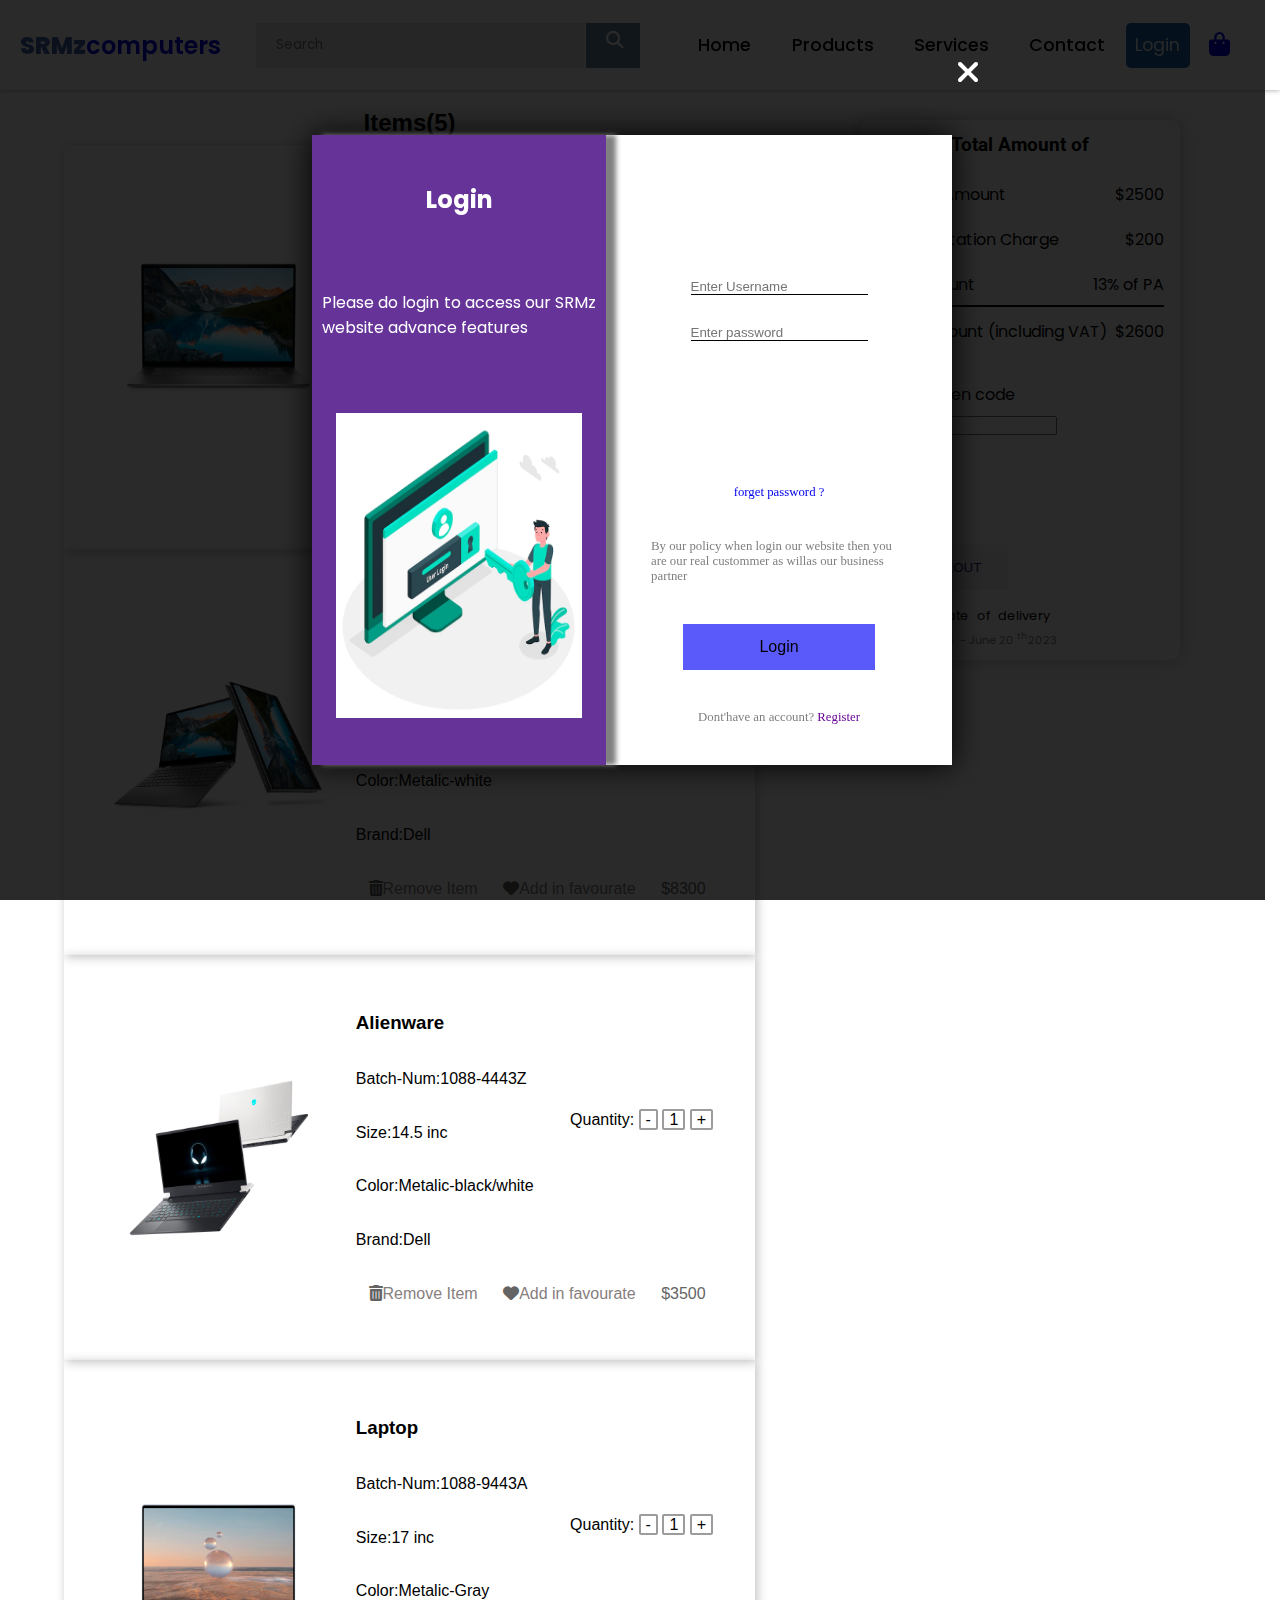
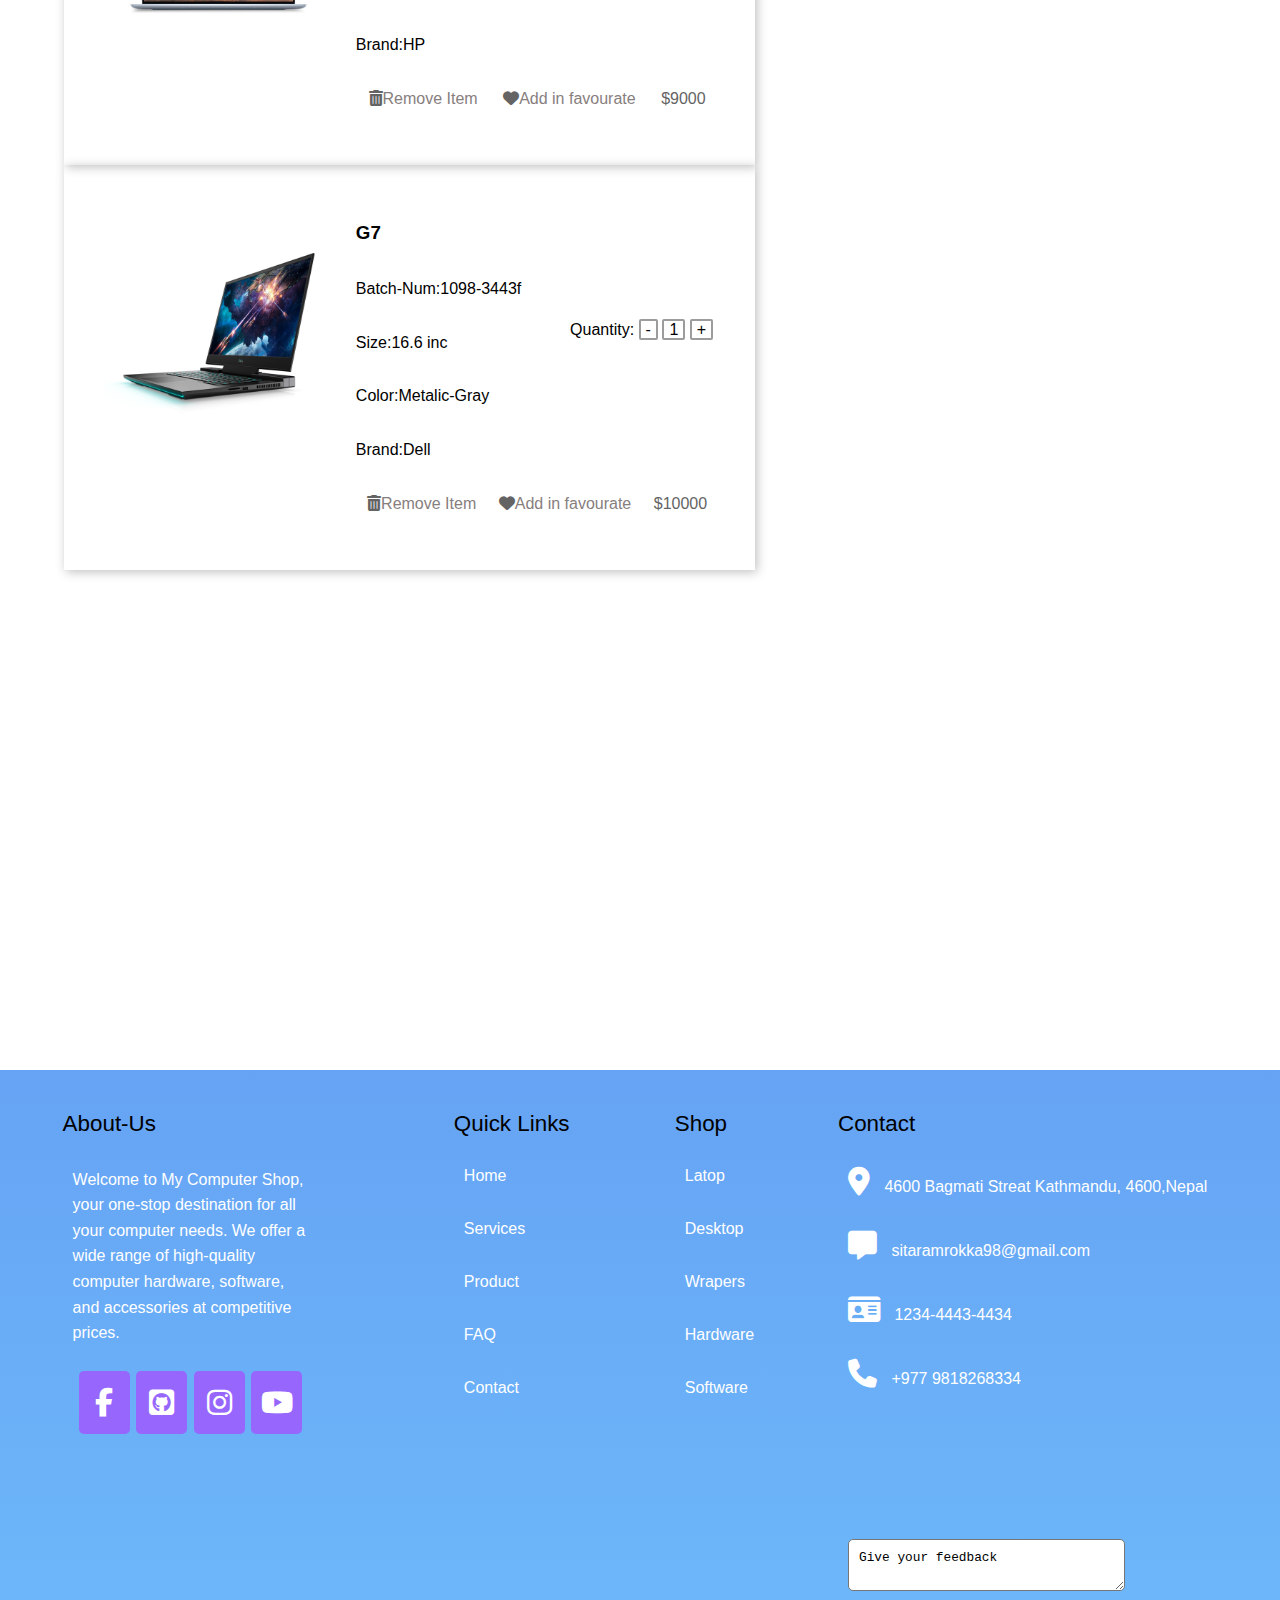
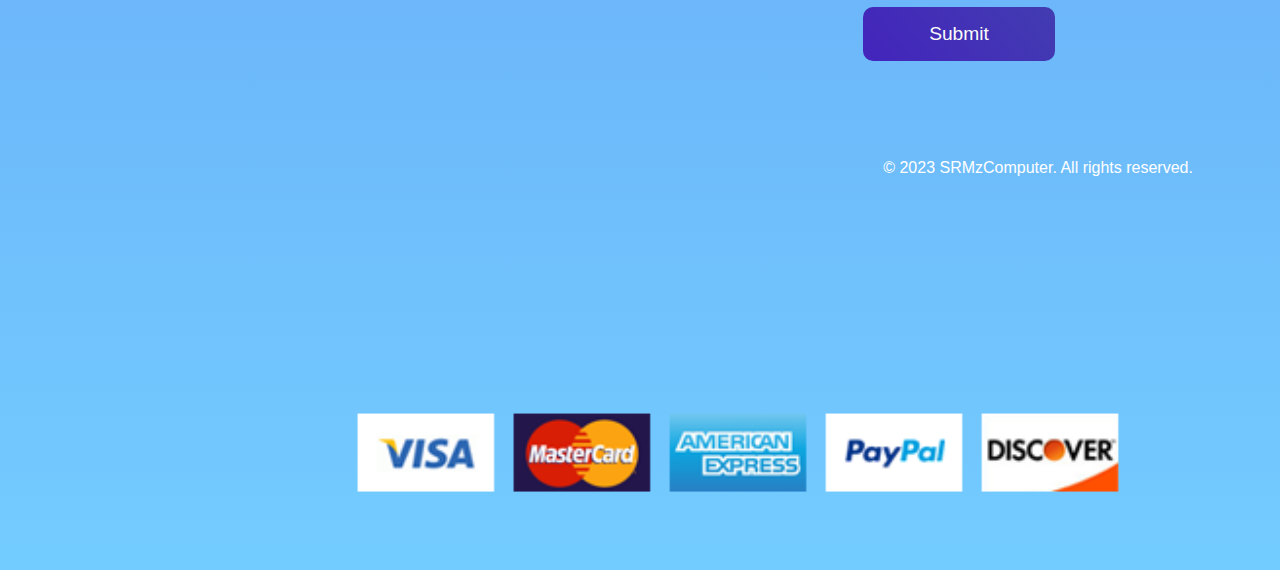
<file: adding-card.html>
<!DOCTYPE html>
<html lang="en">

<head>
    <meta charset="UTF-8">
    <meta http-equiv="X-UA-Compatible" content="IE=edge">
    <meta name="viewport" content="width=device-width, initial-scale=1.0">
    <title>Our Product</title>

    <link rel="stylesheet" href="./css/adding-card.css">
    <link rel="stylesheet" href="./css/navbar.css">
    <link rel="stylesheet" href="./css/footersection.css">
    <link rel="stylesheet" href="https://cdnjs.cloudflare.com/ajax/libs/font-awesome/6.4.0/css/all.min.css">
    <script src="./js/jquery_cdn.js"></script>

</head>

<body>
    <!-- 
    <header><h1>Our-Products</h1></header> -->

    <header>

        <h1><a href="index.html"><span>SRMz</span>computers</a></h1>


        <div class="search">

            <input type="text" placeholder="Search" id="search" />


            <button id="btn">
                <i class="fa fa-search"></i>
            </button>



        </div>

        <nav>
            <ul id="togle">
                <li><a href="index.html">Home</a></li>
                <li class="touch "><a href="products.html" class="act">Products</a>


                </li>
                <li><a href="services.html">Services</a></li>
                <li><a href="form.html">Contact</a></li>
                <a class="loginclas"  > 
                    <button id="butn"  class="logininmywebsite" style="cursor: pointer;">
                    <p>Login</p>
                  </button>
                
              </a>
                </ul>
          
          
           <!-- loginpage -->
           <div class="loginbox">
            
            <div class="logininformationform" id="shambhabazar">
              <div class="closing" id="closingbtn" >
                <i class="fa fa-thin fa-xmark"></i>
                  </div>
              <div class="loglogo">
                <h2>Login</h2>
                <p style="color:white;">Please do login to access our SRMz website advance features</p>
                <img src="./images/login-concept-illustration_114360-739.webp" alt="">
              </div>
              <div class="loginform">
                <form>
                  <input type="text"require placeholder="Enter Username">
                  <input type="password"require placeholder="Enter password">
                </form>
                <p> <a href="#" class="forget">forget password ?</a></p>
                <p class="ptr">By our policy when login our website then you are our real custommer as willas our business partner</p>
            <button class="Login log233s" type="submit">Login</button>
                <p>Dont'have an account? <span id="regpg" style=" cursor: pointer;color: #6a089a;">Register</span>  </a></p>
              </div>
            </div>
          
          <!-- resigsterpage -->
            
            <div class="logininformationform" id="regsisterpage">
              <div class="closing" id="closingbtn">
                <i class="fa fa-thin fa-xmark"></i>
                  </div>
              <div class="loglogo" >
                <h2>Register Here</h2>
                <p style="color:white;">Please do Register  to access our SRMz website advance features</p>
                <img src="./images/regsistar.jfif" alt="">
              </div>
              <div class="loginform">
                <form>
                  <input type="text"require placeholder="Enter firstName">
                  <input type="text"require placeholder="Enter LastName">
          
                  <input type="password"require placeholder="Enter password">
                  <input type="password"require placeholder="Enter Conform password">
                  <input type="email"require placeholder="Enter E-mail">
          
          
          
                </form>
                <p class="ptr">By our policy when you do SignUp you are our customer</p>
                <button type="submit" class="Resincls Login">SignUp</button>
                <p> already do regsistar then do ... <span class="logwnn" style="color: #6a089a; cursor: pointer;">Login</span></p>
              </div>
            </div>
          
          
          </div>
          
          <script>
            $(document).ready(function(){
            //   $(".loginbox").hide();
          
              $("#regsisterpage").css("display","none");
          
            $(".closing").click(function(){
          $(".loginbox").hide();
          
          
            });
            
            $(".logininmywebsite").click(function(){
          $(".loginbox").show();
          $('#regsisterpage').hide();
          $("#shambhabazar").show();
          
            });
          
            $("#regpg").click(function(){
           $("#shambhabazar").hide();
              $("#regsisterpage").show();
          
          
          
            });
            
            
            $(".log233s").click(function(){
              alert("Login Successfully");
              $(".loginbox").hide();
            })
            
            $(".Resincls").click(function(){
              alert("Regsister Successfully");
              $(".loginbox").hide();
            })
          
            
            $(".logwnn").click(function(){
              $("#shambhabazar").show();
              $("#regsisterpage").hide();
            })
            
          
          
          
          });
          </script>
                <div class="shopcrd">
                  <a href="adding-card.html">
                  <i class="fa-thin fa-bag-shopping  fa"></i>
                </a>
                </div>
                <div id="humburger"><i class="fa-solid fa-bars"></i></div>
              </nav>
          
            </header>
          

    </header>
    <main>

        <script>

            $(document).ready(function () {
                $("#humburger").click(function () {
                    $("#togle").slideToggle();

                });
            });

        </script>



        <!-- addd-tocardsection/  -->

        <div class="addtocardcontainer">
            <div class="headersofcard">
                <h2>Items(5)</h2>
            </div>

            <div class="semicontainer" id="semicon1">

                <div class="addedcards">
                    <div class="cardimages">
                        <img src="./images/10003.jpeg" alt="cards">
                    </div>
                    <div class="information">
                        <h3>Laptop</h3>

                        <!-- - + section  -->
                        <p id="fulcon"><span>Quantity:</span>
                            <span id="sub" onclick="quantitysub()">-</span>
                            <span id="display">1</span>
                            <span id="sum" onclick="quantityadd()">+</span>
                        </p>




                        <div class="2"> <span>Batch-Num:</span><span>1088-3443D</span></div>
                        <div class="1"><span>Size:</span><span>16.6 inc</span></div>
                        <div class="1"> <span>Color:</span><span>Metalic-Gray</span></div>

                        <div class="1"> <span>Brand:</span><span>HP</span></div>
                        <div class="iconwss">
                            <div class="icnws10 iconws"><i class="fa-solid fa-trash-can"></i><span>Remove Item</span>
                            </div>
                            <div class="icnws20 iconws"> <i class="fa-sharp fa-solid fa-heart"></i><span>Add in
                                    favourate</span></div>
                            <span>$5000</span>
                        </div>
                    </div>
                </div>
            </div>
            <script>
                $(document).ready(function () {
                    $(".icnws10").click(function () {
                        $("#semicon1").hide();
                        alert("removed item");

                    })


                    $(".icnws20").click(function () {
                        $(this).toggleClass("colr");
                        alert("Added to favourite");
                    })



                });
            </script>



            <div class="semicontainer semicon2">

                <div class="addedcards adc1">
                    <div class="cardimages">
                        <img src="./images/10004.jpeg" alt="cards">
                    </div>
                    <div class="information">
                        <h3>Dell Inspiron 7306</h3>

                        <!-- - + section  -->
                        <p id="fulcon"><span>Quantity:</span>
                            <span id="sub" onclick="quantitysub()">-</span>
                            <span id="display">1</span>
                            <span id="sum" onclick="quantityadd()">+</span>
                        </p>
                        <script src="./js/quantity.js"></script>



                        <div class="2"> <span>Batch-Num:</span><span>1038-3443D</span></div>
                        <div class="1"><span>Size:</span><span>15.6 inc</span></div>
                        <div class="1"> <span>Color:</span><span>Metalic-white</span></div>

                        <div class="1"> <span>Brand:</span><span>Dell</span></div>
                        <div class="iconwss">
                            <div class="icnwsA iconws"><i class="fa-solid fa-trash-can"></i><span>Remove Item</span>
                            </div>
                            <div class="icnwsB iconws"> <i class="fa-sharp fa-solid fa-heart"></i><span>Add in
                                    favourate</span></div>
                            <span>$8300</span>
                        </div>
                    </div>
                </div>
            </div>
            <script>
                $(document).ready(function () {
                    $(".icnwsA").click(function () {
                        $(".semicon2").hide();
                        alert("removed item");
                    })


                    $(".icnwsB").click(function () {
                        $(this).toggleClass("colr");
                        alert("Added to favourite");

                    })



                });
            </script>




            <div class="semicontainer semicon3">

                <div class="addedcards adc1">
                    <div class="cardimages">
                        <img src="./images/10008.jpeg" alt="cards">
                    </div>
                    <div class="information">
                        <h3>Alienware</h3>

                        <!-- - + section  -->
                        <p id="fulcon"><span>Quantity:</span>
                            <span id="sub" onclick="quantitysub()">-</span>
                            <span id="display">1</span>
                            <span id="sum" onclick="quantityadd()">+</span>
                        </p>



                        <div class="2"> <span>Batch-Num:</span><span>1088-4443Z</span></div>
                        <div class="1"><span>Size:</span><span>14.5 inc</span></div>
                        <div class="1"> <span>Color:</span><span>Metalic-black/white</span></div>

                        <div class="1"> <span>Brand:</span><span>Dell</span></div>
                        <div class="iconwss">
                            <div class="icnwsC iconws"><i class="fa-solid fa-trash-can"></i><span>Remove Item</span>
                            </div>
                            <div class="icnwsD iconws"> <i class="fa-sharp fa-solid fa-heart"></i><span>Add in
                                    favourate</span></div>
                            <span>$3500</span>
                        </div>
                    </div>
                </div>
            </div>
            <script>
                $(document).ready(function () {
                    $(".icnwsC").click(function () {
                        $(".semicon3").hide();
                        alert("removed item");

                    })


                    $(".icnwsD").click(function () {
                        $(this).toggleClass("colr");
                        alert("Added to favourite");

                    })



                });
            </script>


            <div class="semicontainer semicon4">

                <div class="addedcards adc1">
                    <div class="cardimages">
                        <img src="./images/10009.jpeg" alt="cards">
                    </div>
                    <div class="information">
                        <h3>Laptop</h3>

                        <!-- - + section  -->
                        <p id="fulcon"><span>Quantity:</span>
                            <span id="sub" onclick="quantitysub()">-</span>
                            <span id="display">1</span>
                            <span id="sum" onclick="quantityadd()">+</span>
                        </p>



                        <div class="2"> <span>Batch-Num:</span><span>1088-9443A</span></div>
                        <div class="1"><span>Size:</span><span>17 inc</span></div>
                        <div class="1"> <span>Color:</span><span>Metalic-Gray</span></div>

                        <div class="1"> <span>Brand:</span><span>HP</span></div>
                        <div class="iconwss">
                            <div class="icnwsE iconws"><i class="fa-solid fa-trash-can"></i><span>Remove Item</span>
                            </div>
                            <div class="icnwsF iconws"> <i class="fa-sharp fa-solid fa-heart"></i><span>Add in
                                    favourate</span></div>
                            <span>$9000</span>
                        </div>
                    </div>
                </div>
            </div>
            <script>
                $(document).ready(function () {
                    $(".icnwsE").click(function () {
                        $(".semicon4").hide();
                        alert("removed item");
                    })


                    $(".icnwsF").click(function () {
                        $(this).toggleClass("colr");
                        alert("Added to favourite");

                    })

              



                });
            </script>




            <div class="semicontainer semicon5">

                <div class="addedcards adc1">
                    <div class="cardimages">
                        <img src="./images/10007.jpg" alt="cards">
                    </div>
                    <div class="information">
                        <h3>G7</h3>

                        <!-- - + section  -->
                        <p id="fulcon"><span>Quantity:</span>
                            <span id="sub" onclick="quantitysub()">-</span>
                            <span id="display">1</span>
                            <span id="sum" onclick="quantityadd()">+</span>
                        </p>



                        <div class="2"> <span>Batch-Num:</span><span>1098-3443f</span></div>
                        <div class="1"><span>Size:</span><span>16.6 inc</span></div>
                        <div class="1"> <span>Color:</span><span>Metalic-Gray</span></div>

                        <div class="1"> <span>Brand:</span><span>Dell</span></div>
                        <div class="iconwss">
                            <div class="icnwsG iconws"><i class="fa-solid fa-trash-can"></i><span>Remove Item</span>
                            </div>
                            <div class="icnwsH iconws"> <i class="fa-sharp fa-solid fa-heart"></i><span>Add in
                                    favourate</span></div>
                            <span>$10000</span>
                        </div>
                    </div>
                </div>
            </div>
            <script>
                $(document).ready(function () {
                    $(".icnwsG").click(function () {
                        $(".semicon5").hide();
                        alert("removed item");
                    })


                    $(".icnwsH").click(function () {
                        $(this).toggleClass("colr");
                        alert("Added to favourite");

                    })



                });
            </script>



        </div>


        <div class="totalcounter">
            <h3>Total Amount of</h3>
            <div class="detailsamount df">
                <span>Product Amount</span> <span class="dt">$2500</span>
            </div>
            <div class="trans df">
                <span class="ts">Transportation Charge</span> <span>$200</span>

            </div>

            <div class="vat df">
                <span>VAT Amount</span> <span> 13% of PA</span>
            </div>

            <div class="tot df">
                <span>Total Amount (including VAT)</span> <span class="ans">$2600</span>
            </div>
            <button class="chout"><a href="https:/www.sunrisebank.com" target="_blank">CHECKOUT</a></button>

            <div class="discount">
                <p>Add coupen code</p>
                <input type="text" name="" id="">
            </div>
            <div class="expire">
                <p class="master">Expected Date of delivery</p>
                <p>June 15 <sup>th</sup>2023 &nbsp;-&nbsp;June 20 <sup>th</sup>2023</p>
            </div>
        </div>

    </main>


    <!-- footer-section  -->
    <!-- <footer> -->

    <footer>
        <div class="footer-container">

            <div class="child ch1">
                <h2>About-Us</h2>
                <p>Welcome to My Computer Shop, your one-stop destination for all your computer needs. We offer a wide
                    range of
                    high-quality computer hardware, software, and accessories at competitive prices.</p>
                    <ul>
                        <li><a class="ftiy" href="https://www.facebook.com/sitaram.rokkha"><i class="fa-brands fa-facebook-f"></i></a></li>
                        <li><a class="ftiy" href="https://github.com/sitaram-bhai"><i class="fa-brands fa-square-github"></i></a></li>
                        <li><a class="ftiy" href="https://www.instagram.com/srmzcomputers/"><i class="fa-brands fa-instagram"></i></a></li>
                        <li><a class="ftiy" href="https://www.youtube.com/channel/UC24ei-Ih61-yVZxygstli-Q"><i class="fa-brands fa-youtube"></i></a></li>
                        </ul>
            </div>


            <div class="child ch2">

                <h2>Quick Links</h2>
                <ul>
                    <li><a href="./index.html">Home</a></li>
                    <li><a href="./services.html">Services</a></li>
                    <li><a href="./products.html">Product</a></li>
                    <li><a href="./faqsection.html">FAQ</a></li>
                    <li><a href="./form.html">Contact</a></li>
                </ul>

            </div>


            <div class="child ch3">

                <h2>Shop</h2>
                <ul>
                    <li><a href="./products.html">Latop</a></li>
                    <li><a href="">Desktop</a></li>
                    <li><a href="">Wrapers</a></li>

                    <li><a href=""> Hardware</a></li>

                    <li><a href="">Software</a></li>
                </ul>

            </div>


            <div class="child ch4">
                <h2>Contact</h2>

                <ul>
                    <li>

                        <i class="fa  fa-location-dot"></i>
                        <p>4600 Bagmati Streat Kathmandu, 4600,Nepal</p>
                    </li>

                    <li><i class="fa fa-solid fa-message"></i>
                        <p> sitaramrokka98@gmail.com</p>
                    </li>
                    <li><i class="fa-solid fa-id-card">

                        </i>
                        <p>1234-4443-4434</p>
                    </li>

                    <li>
                        <i class="fa-solid fa-phone"></i>
                        <p>+977 9818268334
                        </p>
                    </li>
                </ul>
                <textarea name="ss" id="" cols="30" rows="2">Give your feedback</textarea>
                <button class="subm">Submit</button>
            </div>

            <div class="child ch5">
                <div class="ftimgcons">
                    <iframe
                        src="https://www.google.com/maps/embed?pb=!1m18!1m12!1m3!1d28258.93045514013!2d85.30678921652202!3d27.70597422569935!2m3!1f0!2f0!3f0!3m2!1i1024!2i768!4f13.1!3m3!1m2!1s0x39eb19c62e9494b7%3A0x3fcb1a74527837fe!2sM%20AND%20R%20SOLUTION%20-%20SHOWROOM!5e0!3m2!1sen!2snp!4v1686359815519!5m2!1sen!2snp"
                        width="600" height="450" style="border:0;" allowfullscreen="" loading="lazy"
                        referrerpolicy="no-referrer-when-downgrade"></iframe>
                </div>
            </div>

            <div class="footer-bottom">
                <p>&copy; 2023 SRMzComputer. All rights reserved.</p>

            </div>


            <div class="method">
                <ul>
                    <li><img src="./images/paymentwhat is your ksjad;flkjal;sdf.png" alt=""></li>
                    <!-- <li><img src=" pYpal.png" alt=""></li>
            <li><img src=" esewa.png" alt=""></li>
            <li><img src=" visa cards.jfif" alt=""></li> -->
                </ul>
            </div>
        </div>
    </footer>
    <script src="./js/script.js"></script>
    </body>
    </html>
</file>
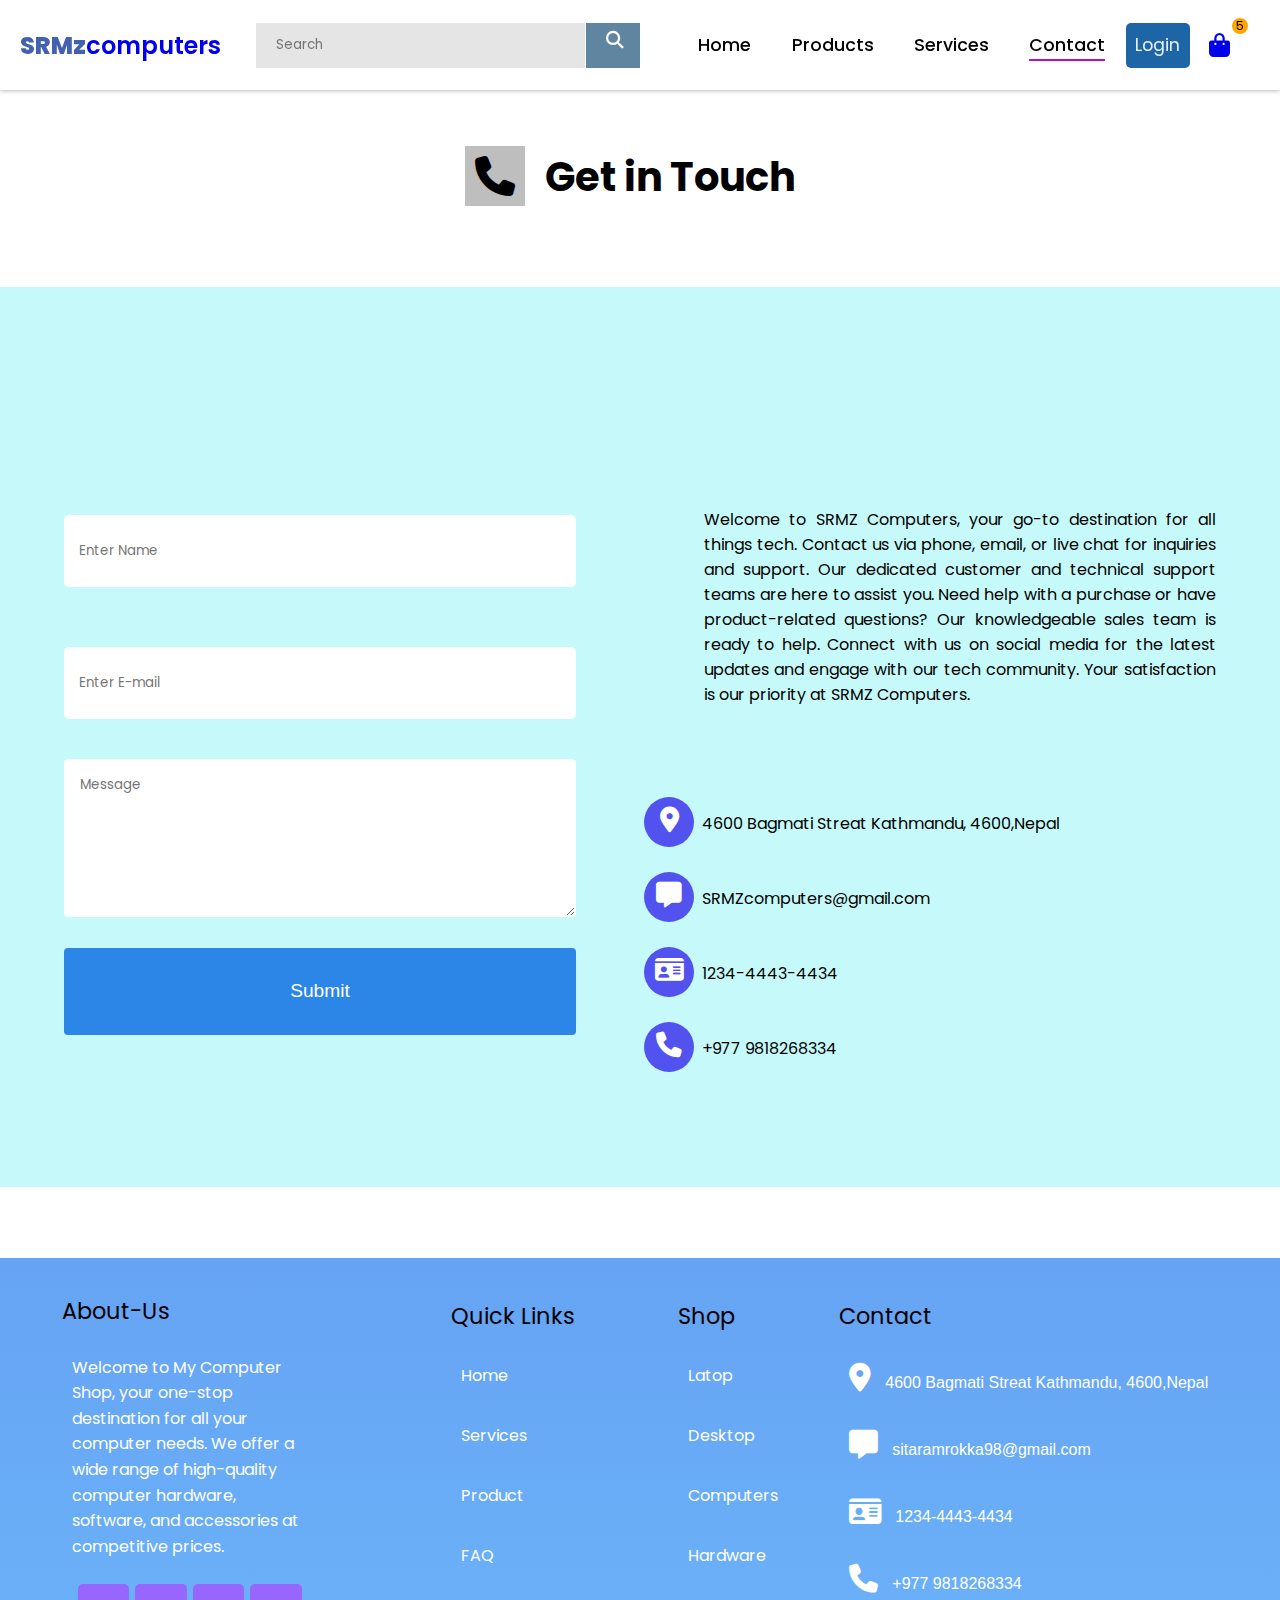
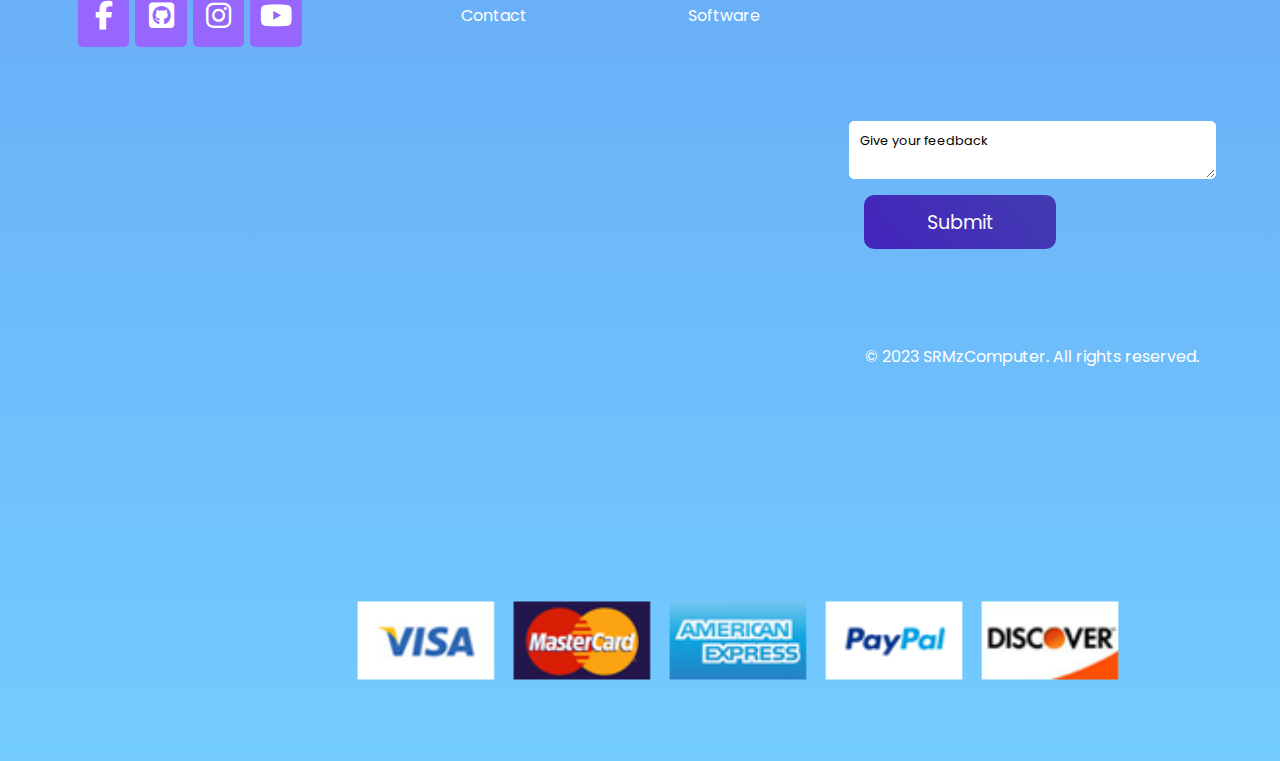
<file: form.html>
<!DOCTYPE html>
<html lang="en">

<head>
  <meta charset="UTF-8">
  <meta http-equiv="X-UA-Compatible" content="IE=edge">
  <meta name="viewport" content="width=device-width, initial-scale=1.0">
 

  <title>Form section</title>
  <script src="./js/script.js"></script>

  <link rel="stylesheet" href="./css/navbar.css">
  <link rel="stylesheet" href="./css/footersection.css">
  <link rel="stylesheet" href="https://cdnjs.cloudflare.com/ajax/libs/font-awesome/6.4.0/css/all.min.css">
  <script src="./js/jquery_cdn.js"></script>
  <script src="./js/script.js"></script>
  <link rel="stylesheet" href="./css/form.css">
</head>

<body>
  <!-- 
      <header><h1>Our-Products</h1></header> -->
   
  <header>

    <h1><a href="index.html"><span>SRMz</span>computers</a></h1>


    <div class="search">

      <input type="text" placeholder="Search" id="search" />

      
      <button id="btn">
        <i class="fa fa-search" ></i>
      </button>



    </div>

    <nav>
      <ul id="togle">
        <li><a href="index.html">Home</a></li>
        <li class="touch"><a href="products.html">Products</a>
         

        </li>
        <li><a href="services.html">Services</a></li>
        <li><a href="form.html" class="act">Contact</a></li>
        
        <a class="loginclas"  > 
          <button id="butn"  class="logininmywebsite" style="cursor: pointer;">
          <p>Login</p>
        </button>
      
    </a>
      </ul>


 <!-- loginpage -->
 <div class="loginbox">
  
  <div class="logininformationform" id="shambhabazar">
    <div class="closing" id="closingbtn" >
      <i class="fa fa-thin fa-xmark"></i>
        </div>
    <div class="loglogo">
      <h2>Login</h2>
      <p style="color:white;">Please do login to access our SRMz website advance features</p>
      <img src="./images/login-concept-illustration_114360-739.webp" alt="">
    </div>
    <div class="loginform">
      <form>
        <input type="text"require placeholder="Enter Username">
        <input type="password"require placeholder="Enter password">
      </form>
      <p> <a href="#" class="forget">forget password ?</a></p>
      <p class="ptr">By our policy when login our website then you are our real custommer as willas our business partner</p>
  <button class="Login log233s" type="submit">Login</button>
      <p>Dont'have an account? <span id="regpg" style=" cursor: pointer;color: #6a089a;">Register</span>  </a></p>
    </div>
  </div>

<!-- resigsterpage -->
  
  <div class="logininformationform" id="regsisterpage">
    <div class="closing" id="closingbtn">
      <i class="fa fa-thin fa-xmark"></i>
        </div>
    <div class="loglogo" >
      <h2>Register Here</h2>
      <p style="color:white;">Please do Register  to access our SRMz website advance features</p>
      <img src="./images/regsistar.jfif" alt="">
    </div>
    <div class="loginform">
      <form>
        <input type="text"require placeholder="Enter firstName">
        <input type="text"require placeholder="Enter LastName">

        <input type="password"require placeholder="Enter password">
        <input type="password"require placeholder="Enter Conform password">
        <input type="email"require placeholder="Enter E-mail">



      </form>
      <p class="ptr">By our policy when you do SignUp you are our customer</p>
      <button type="submit" class="Resincls Login">SignUp</button>
      <p> already do regsistar then do ... <span class="logwnn" style="color: #6a089a; cursor: pointer;">Login</span></p>
    </div>
  </div>


</div>

<script>
  $(document).ready(function(){
    $(".loginbox").hide();

    $("#regsisterpage").css("display","none");

  $(".closing").click(function(){
$(".loginbox").hide();


  });
  
  $(".logininmywebsite").click(function(){
$(".loginbox").show();
$('#regsisterpage').hide();
$("#shambhabazar").show();

  });

  $("#regpg").click(function(){
 $("#shambhabazar").hide();
    $("#regsisterpage").show();



  });
  
  
  $(".log233s").click(function(){
    alert("Login Successfully");
    $(".loginbox").hide();
  })
  
  $(".Resincls").click(function(){
    alert("Regsister Successfully");
    $(".loginbox").hide();
  })

  
  $(".logwnn").click(function(){
    $("#shambhabazar").show();
    $("#regsisterpage").hide();
  })
  



});
</script>
      <div class="shopcrd">
        <a href="adding-card.html">
        <i class="fa-thin fa-bag-shopping  fa"></i>
        <div class="disp">5</div>

      </a>
      </div>
      <div id="humburger"><i class="fa-solid fa-bars"></i></div>
    </nav>

  </header>
    <main>
  
      <script>
  
       $(document).ready(function(){
        $("#humburger").click(function(){
          $("#togle").slideToggle();
         
        });
       });
  
      </script>
  

     
  <style>

/* styles.css */



  </style>

  <main>
    <section class="contact-section">
      <h2 class="topic"> <i class="fa-solid fa-phone"></i>Get in Touch</h2>

      <div class="container">
        <p>Welcome to SRMZ Computers, your go-to destination for all things tech. Contact us via phone, email, or live chat
          for inquiries and support. Our dedicated customer and technical support teams are here to assist you. Need help
          with a purchase or have product-related questions? Our knowledgeable sales team is ready to help. Connect with
          us on social media for the latest updates and engage with our tech community. Your satisfaction is our priority
          at SRMZ Computers.</p>
          <ul class="ourcontacts">
            <li>
    
              <i class="fa  fa-location-dot"></i>
              <p>4600 Bagmati Streat Kathmandu, 4600,Nepal</p>
            </li>
    
            <li><i class="fa fa-solid fa-message"></i>
              <p>  SRMZcomputers@gmail.com</p>
            </li>
            <li><i class="fa-solid fa-id-card">
    
              </i>
              <p>1234-4443-4434</p>
            </li>
    
            <li>
              <i class="fa-solid fa-phone"></i>
              <p>+977 9818268334
              </p>
            </li>
          </ul>
          <div class="formcontainer">

        <form id="contactForm" onsubmit="validateForm();">
          <div class="form-group">

            <input type="text" id="name" name="name" placeholder="Enter Name">
          </div>
          <div class="form-group">
         
            <input type="email" id="email" name="email" placeholder="Enter E-mail">
          </div>
          <div class="form-group">
       
            <textarea id="message" name="message" placeholder="Message"></textarea>
          </div>
          <button type="submit">Submit</button>
        </form>
      </div>
      </div>
    </section>
  </main>


  <!-- footer-section  -->  
  <footer> 

    <div class="footer-container" style="position: relative; bottom: -94px;">

      <div class="child ch1">
        <h2>About-Us</h2>
        <p>Welcome to My Computer Shop, your one-stop destination for all your computer needs. We offer a wide range of
          high-quality computer hardware, software, and accessories at competitive prices.</p>
        <ul>
          <li><a class="ftiy" href="https://www.facebook.com/sitaram.rokkha"><i class="fa-brands fa-facebook-f"></i></a></li>
          <li><a class="ftiy" href="https://github.com/sitaram-bhai"><i class="fa-brands fa-square-github"></i></a></li>
          <li><a class="ftiy" href="https://www.instagram.com/srmzcomputers/"><i class="fa-brands fa-instagram"></i></a></li>
          <li><a class="ftiy" href="https://www.youtube.com/channel/UC24ei-Ih61-yVZxygstli-Q"><i class="fa-brands fa-youtube"></i></a></li>
        </ul>
      </div>
  
  
      <div class="child ch2">
  
        <h2>Quick Links</h2>
        <ul>
          <li><a href="./index.html">Home</a></li>
          <li><a href="./services.html">Services</a></li>
          <li><a href="./products.html">Product</a></li>
          <li><a href="./faqsection.html">FAQ</a></li>
          <li><a href="form.html">Contact</a></li>
      </ul>
  
      </div>
  
  
      <div class="child ch3">
  
        <h2>Shop</h2>
        <ul>
          <li><a href="./products.html">Latop</a></li>
          <li><a href="">Desktop</a></li>
          <li><a href="">Computers</a></li>
  
          <li><a href=""> Hardware</a></li>
  
          <li><a href="">Software</a></li>
        </ul>
  
      </div>
  
  
      <div class="child ch4">
        <h2>Contact</h2>
  
        <ul>
          <li>
  
            <i class="fa  fa-location-dot"></i>
            <p>4600 Bagmati Streat Kathmandu, 4600,Nepal</p>
          </li>
  
          <li><i class="fa fa-solid fa-message"></i>
            <p> sitaramrokka98@gmail.com</p>
          </li>
          <li><i class="fa-solid fa-id-card">
  
            </i>
            <p>1234-4443-4434</p>
          </li>
  
          <li>
            <i class="fa-solid fa-phone"></i>
            <p>+977 9818268334
            </p>
          </li>
        </ul>
        <textarea name="ss" id="" cols="30" rows="2">Give your feedback</textarea>
        <button class="subm">Submit</button>
      </div>
  
      <div class="child ch5">
        <div class="ftimgcons">
        <iframe
          src="https://www.google.com/maps/embed?pb=!1m18!1m12!1m3!1d28258.93045514013!2d85.30678921652202!3d27.70597422569935!2m3!1f0!2f0!3f0!3m2!1i1024!2i768!4f13.1!3m3!1m2!1s0x39eb19c62e9494b7%3A0x3fcb1a74527837fe!2sM%20AND%20R%20SOLUTION%20-%20SHOWROOM!5e0!3m2!1sen!2snp!4v1686359815519!5m2!1sen!2snp"
          width="600" height="450" style="border:0;" allowfullscreen="" loading="lazy"
          referrerpolicy="no-referrer-when-downgrade"></iframe>
        </div>
      </div>
  
      <div class="footer-bottom">
        <p>&copy; 2023 SRMzComputer. All rights reserved.</p>

      </div>
  
  
      <div class="method">
        <ul>
          <li><img src="./images/paymentwhat is your ksjad;flkjal;sdf.png" alt=""></li>
         </ul>
      </div>
    </div>
    </footer>


    
    <script src="./js/script.js"></script>

  <script>
// script.js
function validateForm() {
  const nameInput = document.getElementById('name');
  const emailInput = document.getElementById('email');
  const messageInput = document.getElementById('message');

  const name = nameInput.value.trim();
  const email = emailInput.value.trim();
  const message = messageInput.value.trim();

  // Check if any field is empty
  if (name === '' || email === '' || message === '') {
    alert('Please fill in all fields.');
    return;
  }

  // Check email format
  const emailRegex = /^[^\s@]+@[^\s@]+\.[^\s@]+$/;
  if (!emailRegex.test(email)) {
    alert('Please enter a valid email address.');
    return;
  }

  // Form is valid, you can submit the form 
  alert('Form submitted successfully!');
  document.getElementById('contactForm').reset();
}



  </script>

</body>

</html>
</file>
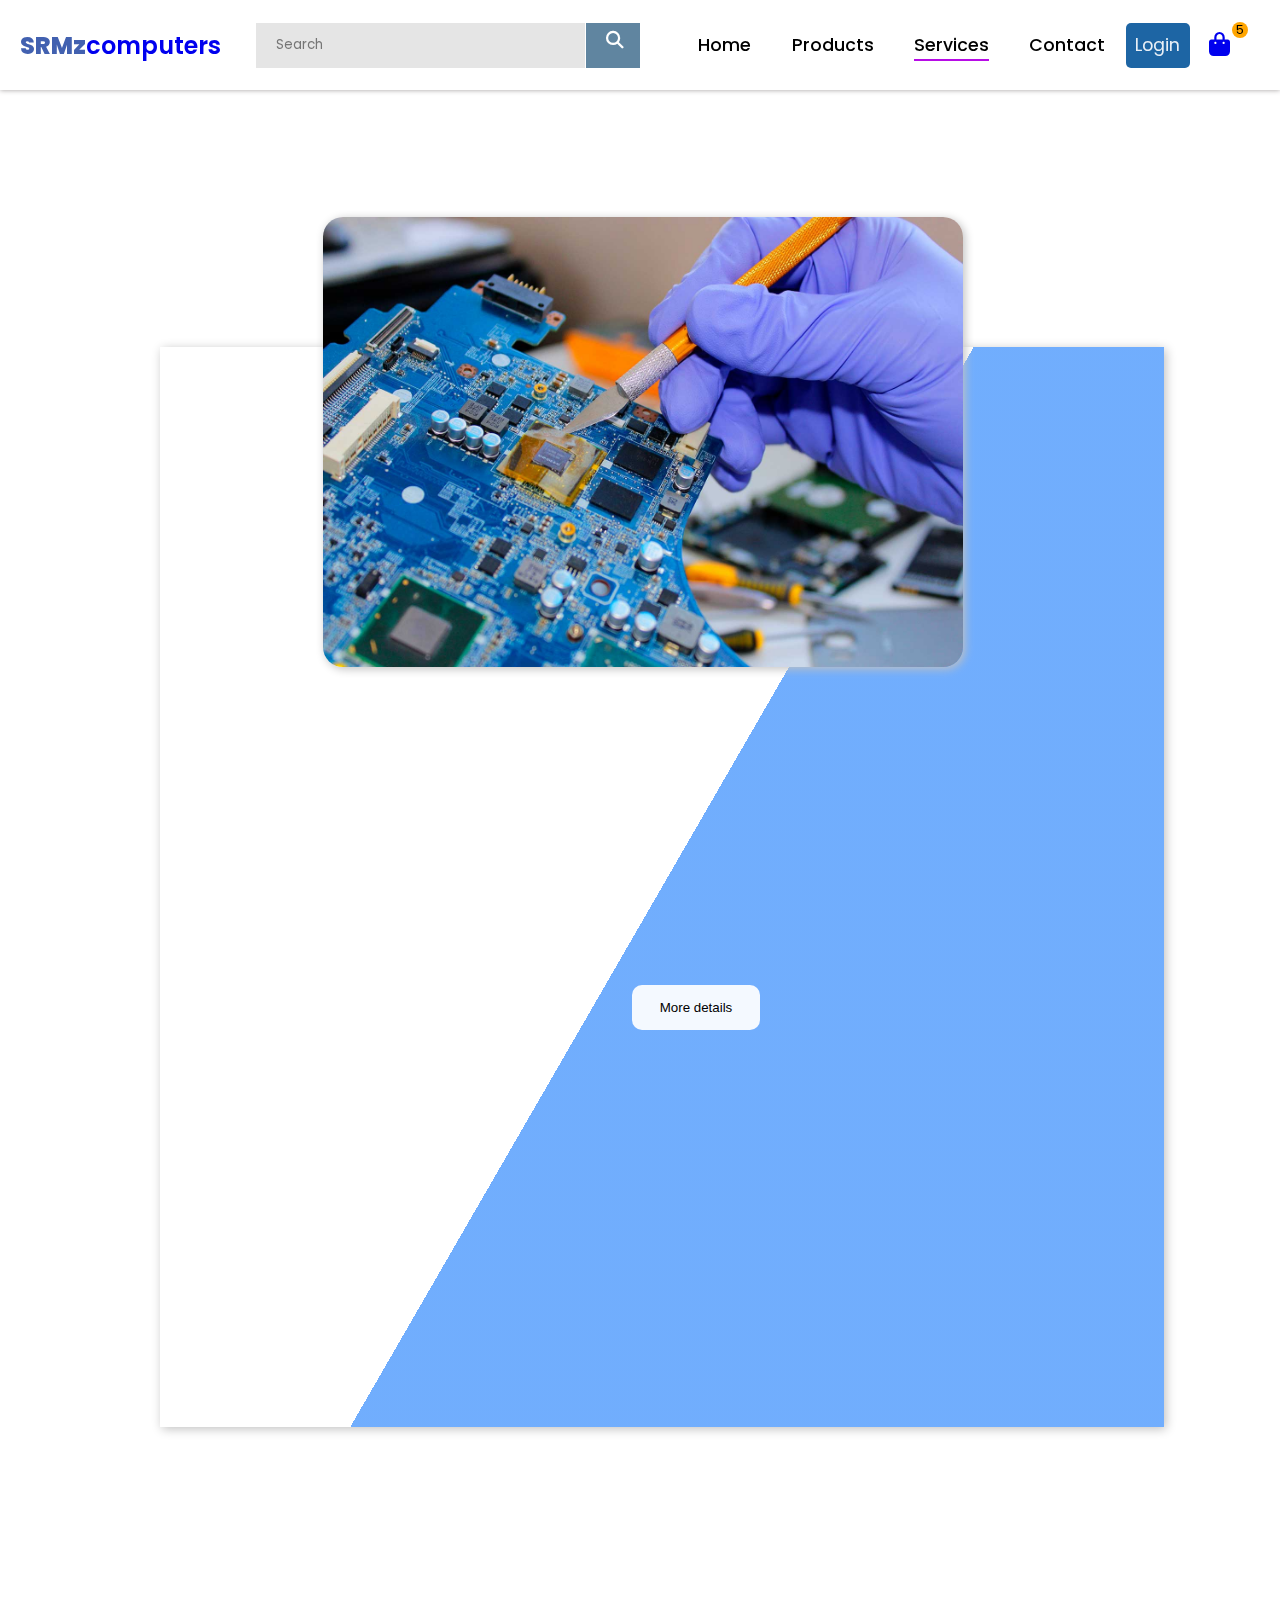
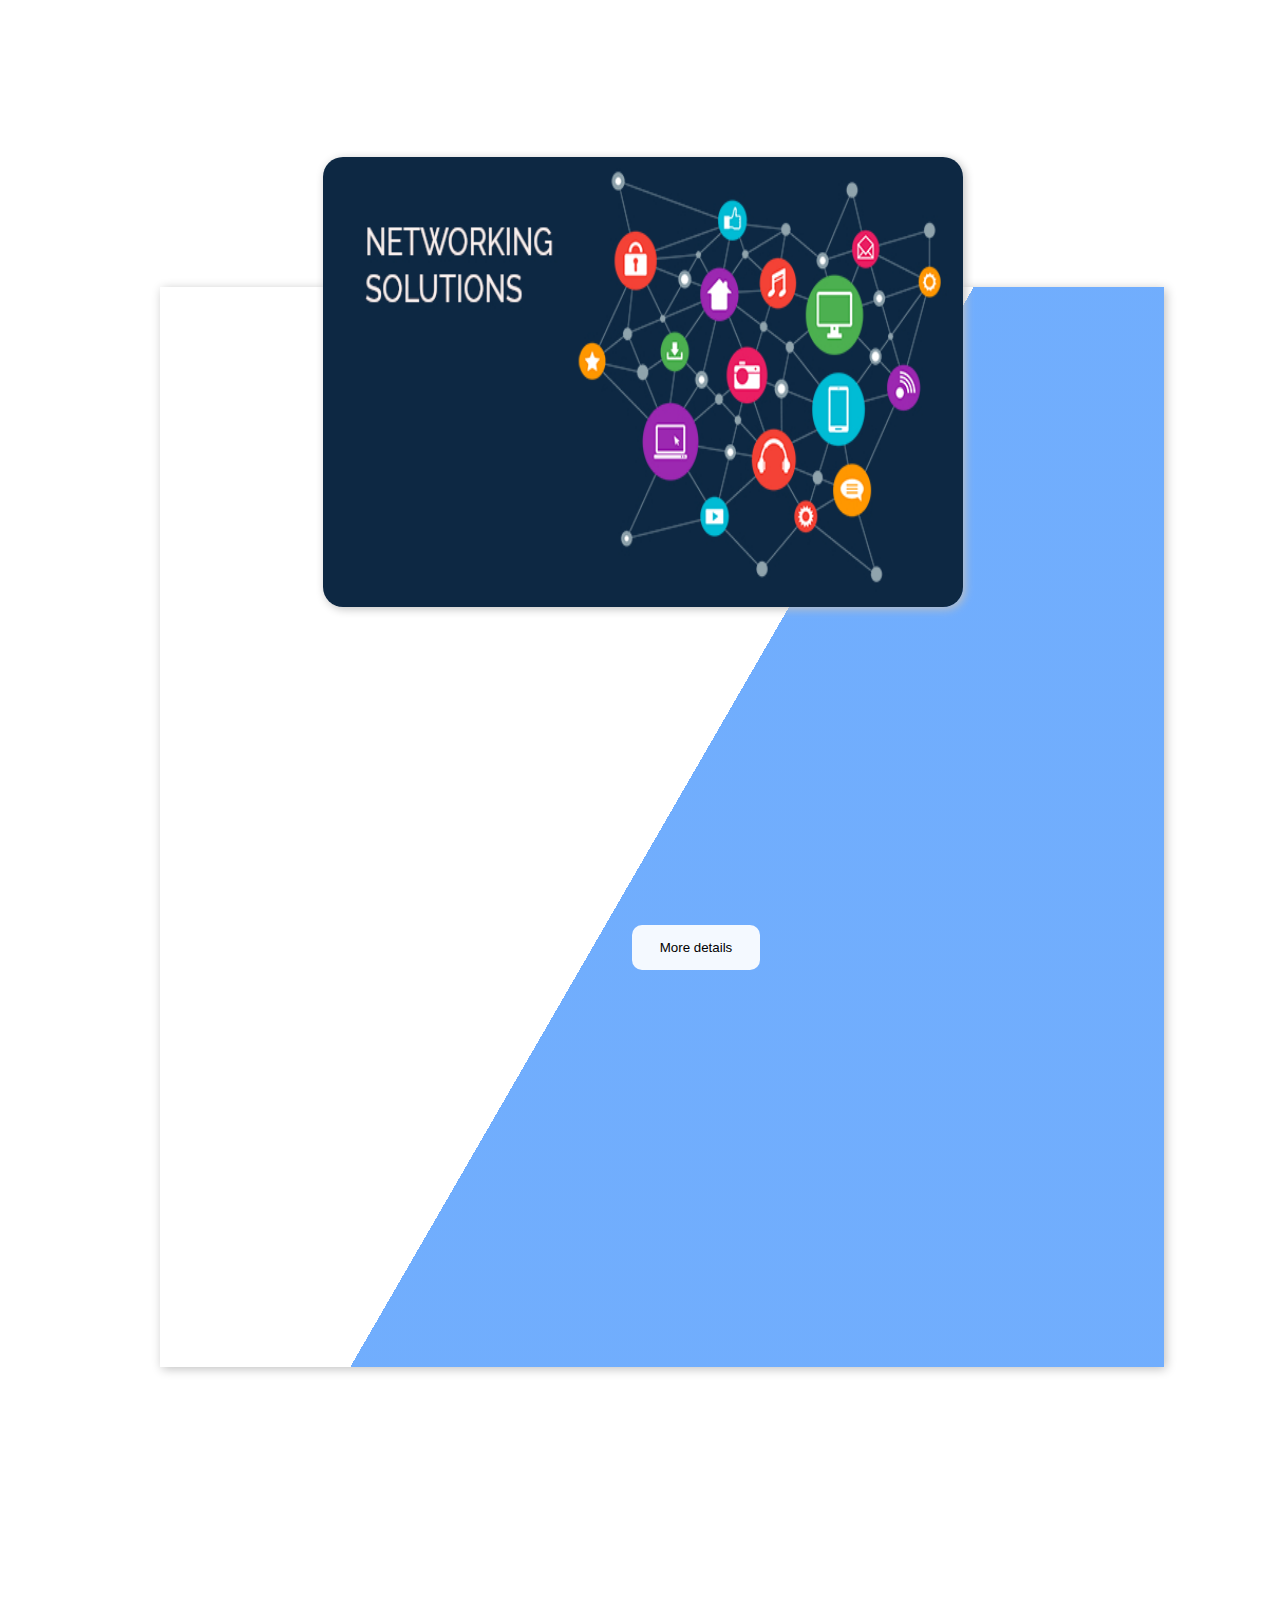
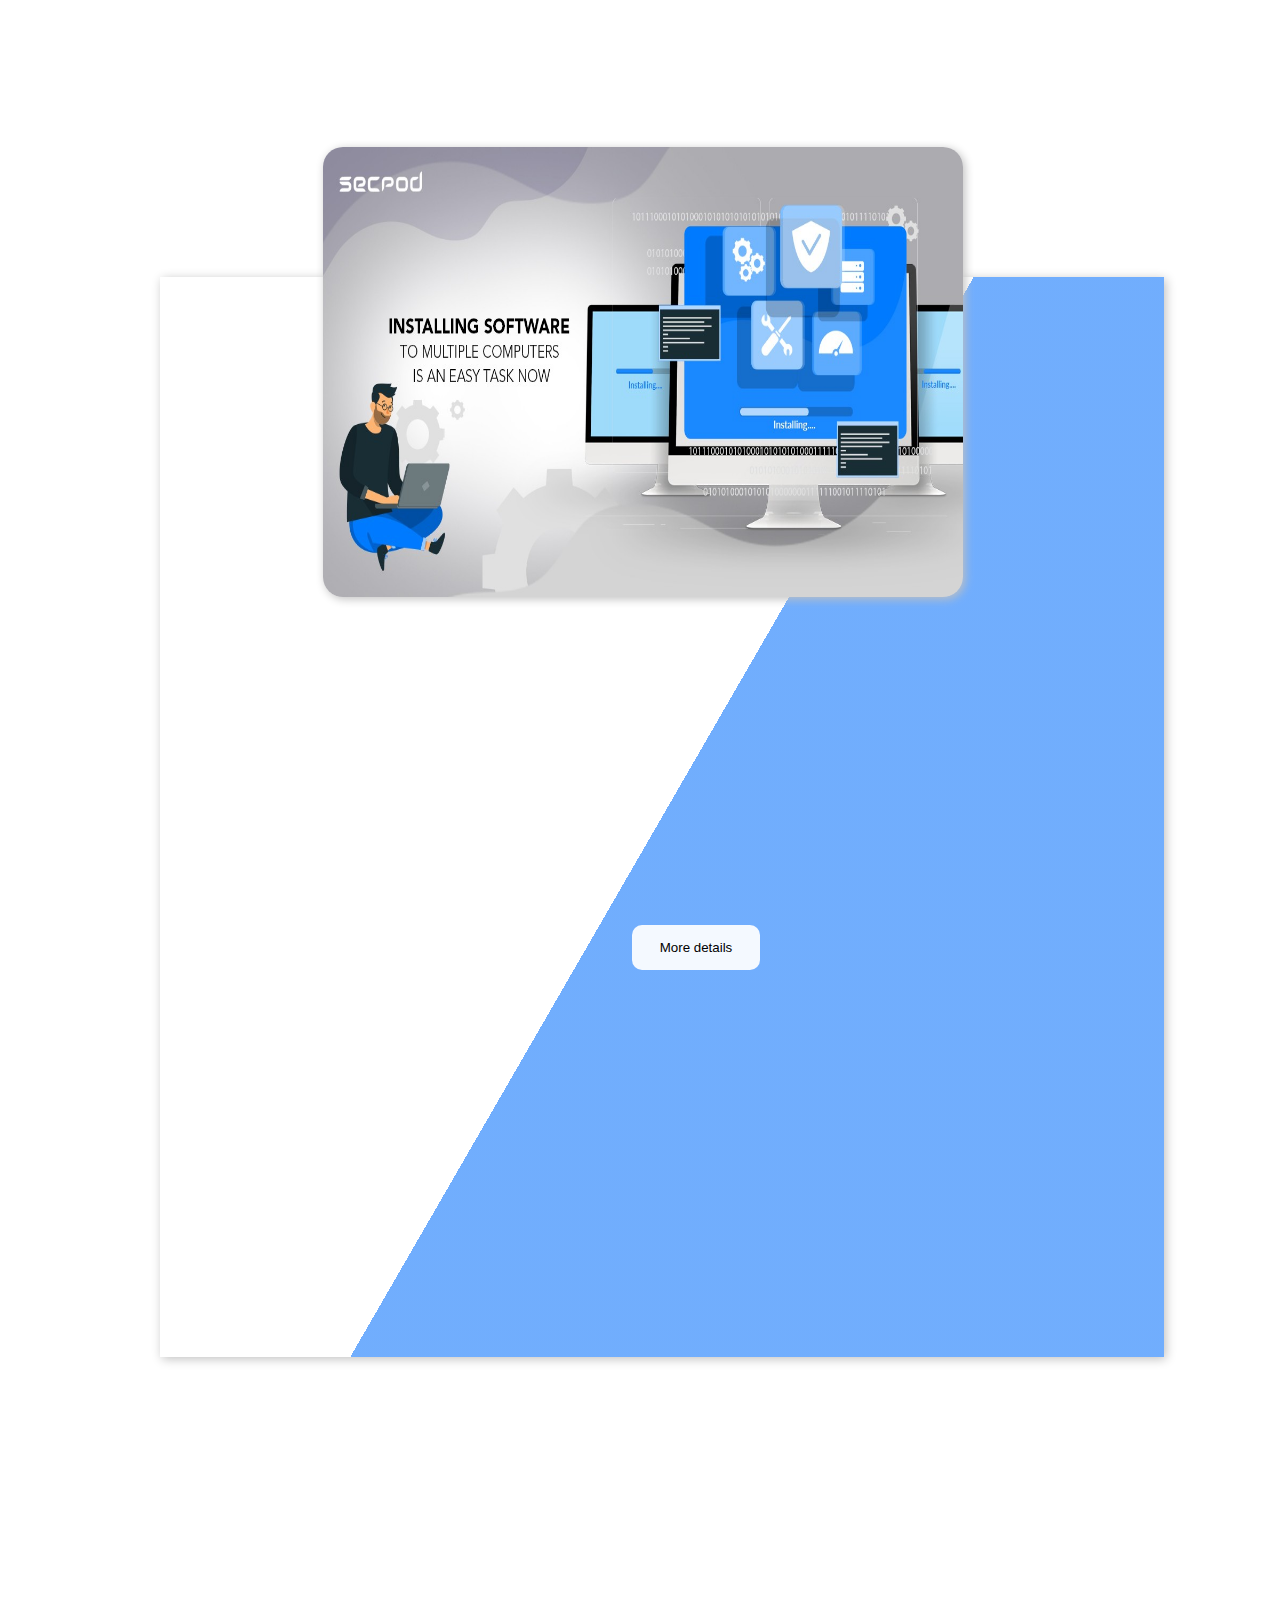
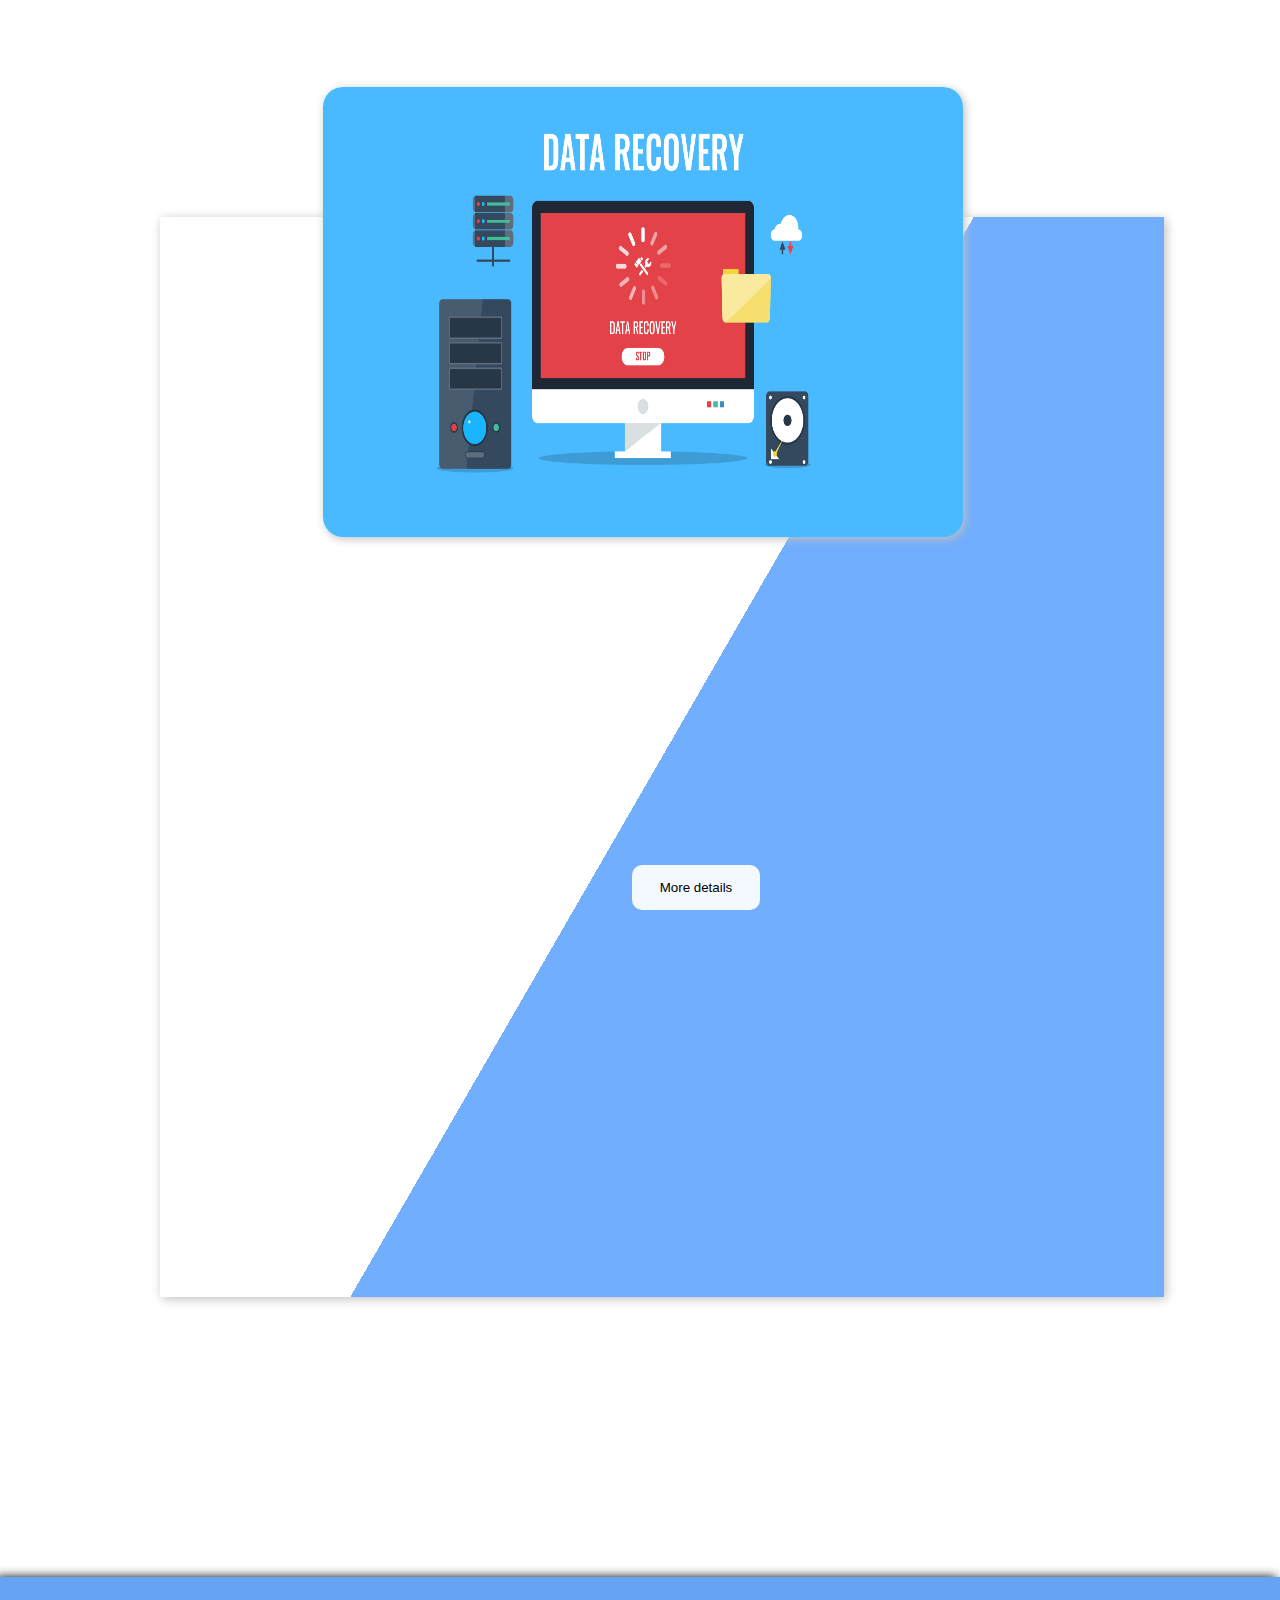
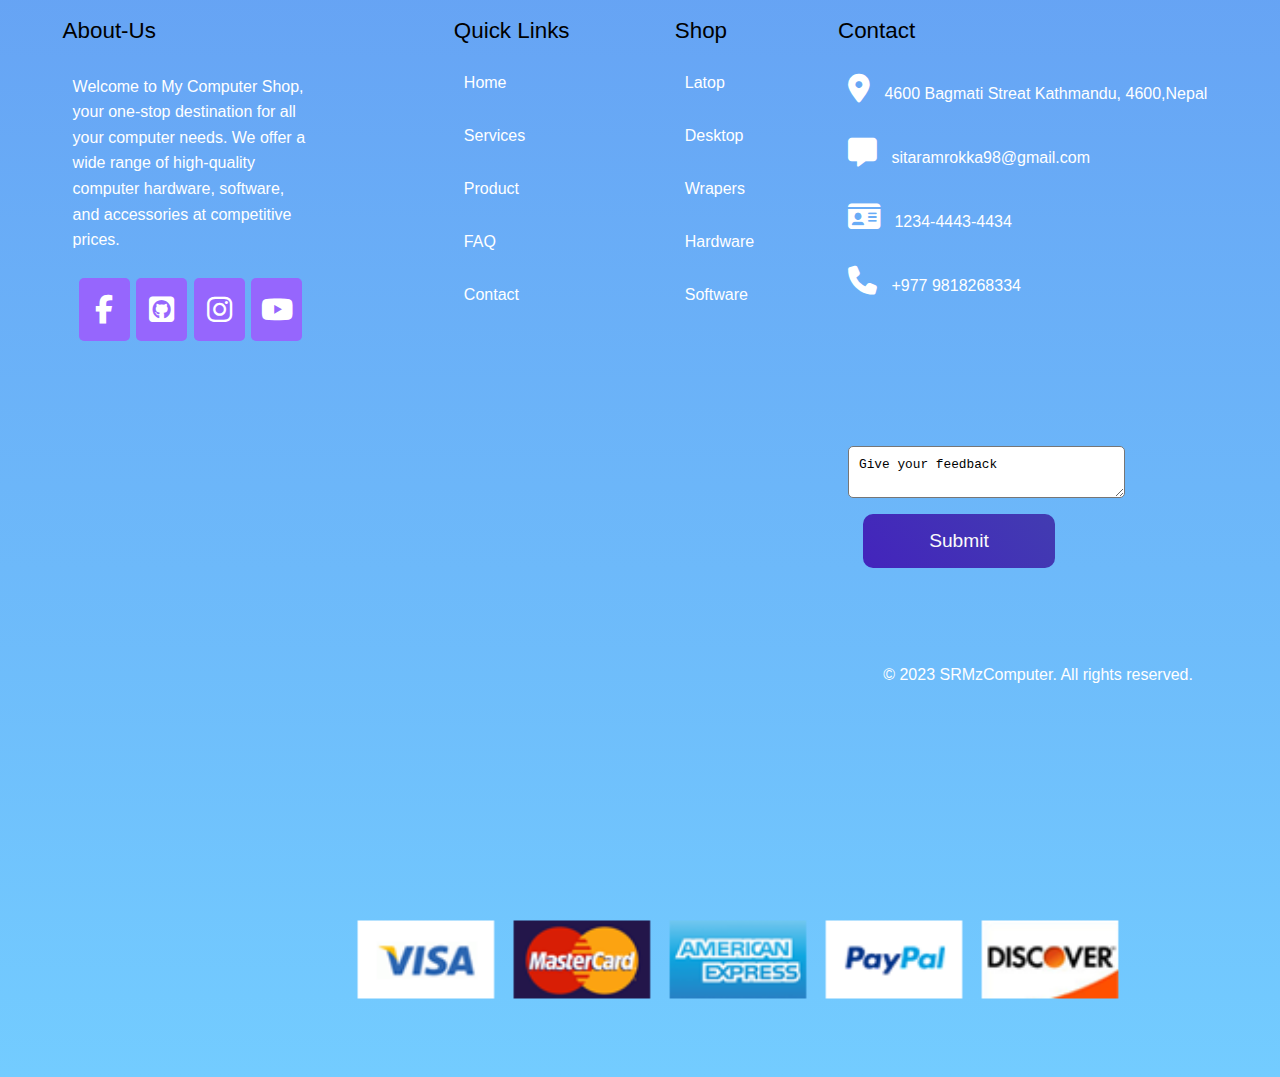
<file: services.html>
<!DOCTYPE html>
<html lang="en">
<head>
    <meta charset="UTF-8">
    <meta http-equiv="X-UA-Compatible" content="IE=edge">
    <meta name="viewport" content="width=device-width, initial-scale=1.0">
    <title>ContactPage</title>

    <link rel="stylesheet" href="./css/navbar.css">
    <link rel="stylesheet" href="./css/footersection.css">
    <link rel="stylesheet" href="https://cdnjs.cloudflare.com/ajax/libs/font-awesome/6.4.0/css/all.min.css">
    <script src="./js/jquery_cdn.js">

    </script> <link rel="stylesheet" href="./css/services.css">
        
</head>
<body>
<!-- 
    <header><h1>Our-Products</h1></header> -->
    
  <header>

    <h1><a href="./index.html"><span>SRMz</span>computers</a></h1>


    <div class="search">

      <input type="text" placeholder="Search" id="search" />

      
      <button id="btn">
        <i class="fa fa-search" ></i>
      </button>



    </div>

    <nav>
      <ul id="togle">
        <li><a href="./index.html">Home</a></li>
        <li class="touch"><a href="./products.html">Products</a>
         

        </li>
        <li><a href="services.html" class="act">Services</a></li>
        <li><a href="./form.html">Contact</a></li>
        
         
        <a class="loginclas"  > 
          <button id="butn"  class="logininmywebsite" style="cursor: pointer;">
          <p>Login</p>
        </button>
      
    </a>
      

      </ul>

 <!-- loginpage -->
 <div class="loginbox">
  
  <div class="logininformationform" id="shambhabazar">
    <div class="closing" id="closingbtn" >
      <i class="fa fa-thin fa-xmark"></i>
        </div>
    <div class="loglogo">
      <h2>Login</h2>
      <p style="color:white;">Please do login to access our SRMz website advance features</p>
      <img src="./images/login-concept-illustration_114360-739.webp" alt="">
    </div>
    <div class="loginform">
      <form>
        <input type="text"require placeholder="Enter Username">
        <input type="password"require placeholder="Enter password">
      </form>
      <p> <a href="#" class="forget">forget password ?</a></p>
      <p class="ptr">By our policy when login our website then you are our real custommer as willas our business partner</p>
  <button class="Login log233s" type="submit">Login</button>
      <p>Dont'have an account? <span id="regpg" style=" cursor: pointer;color: #6a089a;">Register</span>  </a></p>
    </div>
  </div>

<!-- resigsterpage -->
  
  <div class="logininformationform" id="regsisterpage">
    <div class="closing" id="closingbtn">
      <i class="fa fa-thin fa-xmark"></i>
        </div>
    <div class="loglogo" >
      <h2>Register Here</h2>
      <p style="color:white;">Please do Register  to access our SRMz website advance features</p>
      <img src="./images/regsistar.jfif" alt="">
    </div>
    <div class="loginform">
      <form>
        <input type="text"require placeholder="Enter firstName">
        <input type="text"require placeholder="Enter LastName">

        <input type="password"require placeholder="Enter password">
        <input type="password"require placeholder="Enter Conform password">
        <input type="email"require placeholder="Enter E-mail">



      </form>
      <p class="ptr">By our policy when you do SignUp you are our custommer</p>
      <button type="submit" class="Resincls Login">SignUp</button>
      <p> already do regsistar then do ... <span class="logwnn" style="color: #6a089a; cursor: pointer;">Login</span></p>
    </div>
  </div>


</div>

<script>
  $(document).ready(function(){
    $(".loginbox").hide();

    $("#regsisterpage").css("display","none");

  $(".closing").click(function(){
$(".loginbox").hide();


  });
  
  $(".logininmywebsite").click(function(){
$(".loginbox").show();
$('#regsisterpage').hide();
$("#shambhabazar").show();

  });

  $("#regpg").click(function(){
 $("#shambhabazar").hide();
    $("#regsisterpage").show();



  });
  
  
  $(".log233s").click(function(){
    alert("Login Successfully");
    $(".loginbox").hide();
  })
  
  $(".Resincls").click(function(){
    alert("Regsister Successfully");
    $(".loginbox").hide();
  })

  
  $(".logwnn").click(function(){
    $("#shambhabazar").show();
    $("#regsisterpage").hide();
  })
  



});
</script>

     
    

      <div class="shopcrd">
        <a href="./adding-card.html">
        <i class="fa-thin fa-bag-shopping  fa"></i>
        <div class="disp">5</div>

      </a>
      </div>
      <div id="humburger"><i class="fa-solid fa-bars"></i></div>
    </nav>

  </header>
  <main>

      

    <section class="botmservicesection">
      <h2>Our Services</h2>


      <div class="services">

        <div class="img-info">
        <div class="serviceimg">
        <img src="./images/computerreapering.jpg" alt="">
      </div>
     <div class="infosecservic">
       <p class="pop">Computer repair and maintenance</p>
       <a href="./services.html"> <button id="mdbtn">More details</button> </a>
<p>Our website offers comprehensive computer repair and maintenance services. Our skilled technicians diagnose and troubleshoot various computer issues, providing effective solutions for hardware, software, and network problems. We prioritize data security and offer virus removal and protection. Additionally, we provide preventive maintenance, optimizing system performance and ensuring up-to-date security. With transparent pricing and clear communication, our customer support is exceptional. Our technicians stay updated with the latest technology trends, guaranteeing efficient and reliable repairs. Choose us for professional and reliable computer repair and maintenance services that prioritize customer satisfaction.</p>
     </div>
    </div>
     
    <div class="img-info">
    
        <div class="serviceimg">
          <img src="./images/Netwoirkig solution.jfif" alt="">
   </div>
        <div class="infosecservic">
      
        <p class="pop">Software installation and troubleshooting</p>
        <a href="./services.html"> <button id="mdbtn">More details</button> </a>
<p>Our website offers professional software installation and troubleshooting services. Our expert team ensures proper installation and configuration of various software, including operating systems and specialized applications. We provide comprehensive troubleshooting for software-related issues, resolving compatibility problems, conflicts, error messages, and performance concerns. With clear communication, transparent pricing, and exceptional customer support, we minimize downtime and deliver prompt solutions. Our technicians stay updated with the latest software trends, guaranteeing efficient and reliable service. Choose us for a seamless experience, prioritizing customer satisfaction and maximizing your computer's productivity.</p>
      
      </div>
      </div>
      </div>


      
      <div class="services">
        <div class="img-info">

        <div class="serviceimg">
        <img src="./images/Installing-Software-to-Multiple-Computers-Is-an-Easy-Task-Now.jpg" alt="">
      </div>

      <div class="infosecservic"><p class="pop">Networking solutions</p>
       <a href="./services.html"> <button id="mdbtn">More details</button> </a>
 <p>Our website offers reliable networking solutions for homes and businesses. Our services include network setup, configuration, troubleshooting, optimization, security implementation, and expansion. With a focus on exceptional customer support and clear communication, our expert team ensures smooth connectivity and efficient performance. We prioritize data security and employ the latest networking technologies and best practices. Choose us for reliable, tailored networking solutions that meet your specific needs and provide seamless connectivity and enhanced performance.</p>
      </div> 
    </div>
    
    <div class="img-info">

        <div class="serviceimg">
          
        <img src="./images/Data-Recovery.jpg" alt="">
      </div>
      <div class="infosecservic">
        <p class="pop">Data recovery</p>
       <a href="./services.html"> <button id="mdbtn">More details</button> </a>
        
       <p>Our website offers professional data recovery services for various storage devices. Our expert team specializes in retrieving lost or inaccessible data from hard drives, SSDs, USB drives, and memory cards. We employ advanced techniques and tools to recover data from logical errors, accidental deletion, formatting, and hardware failures. With a focus on data integrity and confidentiality, we provide transparent pricing and exceptional customer support. Choose us for efficient and reliable data recovery services, ensuring the retrieval of your valuable data and minimizing the impact of data loss.</p>
    </div>
    </div>


    </div>

    <script>

     $(document).ready(function(){
      $("#humburger").click(function(){
        $("#togle").slideToggle();
       
      });
     });

    </script>
</main>


  <!-- footer-section  -->
  <!-- <footer> -->

    <div class="footer-container">

      <div class="child ch1">
        <h2>About-Us</h2>
        <p>Welcome to My Computer Shop, your one-stop destination for all your computer needs. We offer a wide range of
          high-quality computer hardware, software, and accessories at competitive prices.</p>
          <ul>
            <li><a class="ftiy" href="https://www.facebook.com/sitaram.rokkha"><i class="fa-brands fa-facebook-f"></i></a></li>
            <li><a class="ftiy" href="https://github.com/sitaram-bhai"><i class="fa-brands fa-square-github"></i></a></li>
            <li><a class="ftiy" href="https://www.instagram.com/srmzcomputers/"><i class="fa-brands fa-instagram"></i></a></li>
            <li><a class="ftiy" href="https://www.youtube.com/channel/UC24ei-Ih61-yVZxygstli-Q"><i class="fa-brands fa-youtube"></i></a></li>
             </ul>
      </div>
  
  
      <div class="child ch2">
  
        <h2>Quick Links</h2>
        <ul>
          <li><a href="./index.html">Home</a></li>
          <li><a href="services.html">Services</a></li>
          <li><a href="./products.html">Product</a></li>
          <li><a href="./faqsection.html">FAQ</a></li>
          <li><a href="./form.html">Contact</a></li>
      </ul>
  
      </div>
  
  
      <div class="child ch3">
  
        <h2>Shop</h2>
        <ul>
          <li><a href="./products.html">Latop</a></li>
          <li><a href="./products.html">Desktop</a></li>
          <li><a href="">Wrapers</a></li>
  
          <li><a href=""> Hardware</a></li>
  
          <li><a href="">Software</a></li>
        </ul>
  
      </div>
  
  
      <div class="child ch4">
        <h2>Contact</h2>
  
        <ul>
          <li>
  
            <i class="fa  fa-location-dot"></i>
            <p>4600 Bagmati Streat Kathmandu, 4600,Nepal</p>
          </li>
  
          <li><i class="fa fa-solid fa-message"></i>
            <p> sitaramrokka98@gmail.com</p>
          </li>
          <li><i class="fa-solid fa-id-card">
  
            </i>
            <p>1234-4443-4434</p>
          </li>
  
          <li>
            <i class="fa-solid fa-phone"></i>
            <p>+977 9818268334
            </p>
          </li>
        </ul>
        <textarea name="ss" id="" cols="30" rows="2">Give your feedback</textarea>
        <button class="subm">Submit</button>
      </div>
  
      <div class="child ch5">
        <div class="ftimgcons">
        <iframe
          src="https://www.google.com/maps/embed?pb=!1m18!1m12!1m3!1d28258.93045514013!2d85.30678921652202!3d27.70597422569935!2m3!1f0!2f0!3f0!3m2!1i1024!2i768!4f13.1!3m3!1m2!1s0x39eb19c62e9494b7%3A0x3fcb1a74527837fe!2sM%20AND%20R%20SOLUTION%20-%20SHOWROOM!5e0!3m2!1sen!2snp!4v1686359815519!5m2!1sen!2snp"
          width="600" height="450" style="border:0;" allowfullscreen="" loading="lazy"
          referrerpolicy="no-referrer-when-downgrade"></iframe>
        </div>
      </div>
  
      <div class="footer-bottom">
        <p>&copy; 2023 SRMzComputer. All rights reserved.</p>

      </div>
  
  
      <div class="method">
        <ul>
          <li><img src="./images/paymentwhat is your ksjad;flkjal;sdf.png" alt=""></li>
          <!-- <li><img src=" pYpal.png" alt=""></li>
      <li><img src=" esewa.png" alt=""></li>
      <li><img src=" visa cards.jfif" alt=""></li> -->
        </ul>
      </div>
    </div>
    </footer>











<script src="./js/script.js"></script>
</main>
</body>
</html>
</file>
<file: css/adding-card.css>
@import url("https://fonts.googleapis.com/css2?family=Paytone+One&family=Poppins:wght@100;200;300;400;500;600;700;800;900&family=Roboto:wght@300;500&display=swap");


main{
    min-height: 100%;
    width: 100%;
    margin-bottom:500px;
}




.addtocardcontainer{
       
       
   height:100%;
    width:90%;
    margin:100px auto;

}

.addtocardcontainer .semicontainer{
    height:45vh;
    width:60% ;
    padding: 10px;
    display: flex;
    justify-content: center;
    align-items: center;
    box-shadow: 2px 2px 10px rgb(191, 191, 191);

}

.addtocardcontainer .semicontainer:hover .cardimages{
    box-shadow: 2px 2px 10px rgb(216, 211, 211);


}
.addtocardcontainer .headersofcard{

    
    height: 5vh;
    width: 60%;
    
    display: flex;
    justify-content: space-around;
    align-items: center;

}
.addedcards{
    height:90%;
    width:95%;
    display: flex;
    align-items: center;
    justify-content:flex-start;
   

}

.information{
    height:100%;
    width:60%;
    text-align: center;
    display: flex;
    flex-direction: column;
    justify-content: space-around;
    align-items: flex-start;
        font-family: sans-serif;
    padding: 10px;
    position: relative;
}
.cardimages{
    height:100%;
    width:40%;
    background-color: rgb(255, 255, 255);
    transition: .3s;
    display: flex;
    justify-content: center;
    box-shadow:none;

    align-items: center;

}
.iconwss{
    color: rgb(100, 100, 100);
    display: flex;
    justify-content: space-around;
    width: 100%;
    cursor: pointer;
}

.colr
{
    color: red;
}
.iconws span{
    color: rgb(135, 126, 126);
}
.cardimages img{
   max-height:100%;
    width:90%;
}

.addtocardcontainer .headersofcard h2{
    font-family:sans-serif;
}
 /* -+ section  */
.information #sub,#sum,#display{
    background: rgb(255, 255, 255);
    border: 2px solid rgb(156, 156, 156);
   padding:0px 5px;

    font-family:Arial, Helvetica, sans-serif;
   border-radius: 2px;
   
}
#fulcon{
    position: absolute;
    right:10px;
    
    bottom: 175px;
    font-size:1rem;
    height: 5vh;
    width:12vw;
    cursor: pointer;

}

.totalcounter{
    height:60%;
    width:25%;
    background: rgb(255, 255, 255);
    position:absolute;
    right:100px;
    top:120px;
    box-shadow: 0 0 20px silver;
    border-radius: 10px;
    display: flex;
    flex-direction: column;
    justify-content: flex-start;
    align-items:center;
    line-height:50px;
}
.totalcounter h3{
font-family: Roboto; 
}

.df{
    height: 5vh;
    width: 90%;
    display: flex;
    justify-content: space-between;
}
.df span{
    font-family:poppins;
}
.chout{
    height: 5vh;
    width:10vw;
    border: none;
    cursor: pointer;
    position: absolute;
    left:20px;
    bottom: 70px;
   
}
.chout:active{
    box-shadow: none;
}
.chout a{
    color: rgb(36, 36, 115);
}

.chout:hover{
    box-shadow: 0 0 5px silver;

}
.tot{
    border-top: 2px solid black;
}

.master{
  
    color: black;
    font-size:0.8rem;
    word-spacing: 5px;

}
.expire{
    position: absolute;
    bottom: 10px;
    left: 10px;
    color: gray;
    font-size:0.7rem;
    font-family: poppins;
    line-height: 20px;
}

.discount{
    height: 10vh;
    width: 15vw;
    line-height: 30px;
    position: relative;
    left:-48px;
    top:30px;
    
    font-family: poppins;
}
</file>
<file: css/navbar.css>
/* font-family - link*/

@import url("https://fonts.googleapis.com/css2?family=Paytone+One&family=Poppins:wght@100;200;300;400;500;600;700;800;900&family=Roboto:wght@300;500&display=swap");

/* font-family */

* {
  padding: 0;
  margin: 0;
  box-sizing: border-box;
}

/* Declearing-variables */

:root {
  /* Colors */

  --background-color: linear-gradient(rgb(111, 77, 248), rgb(160, 97, 255));
  --color-text: #fff;
  --h2-color: rgb(0, 0, 0);

  /* height and width of screen */

  --Width-full: 100%;

  /* fonts-Families */

  --font-family1: "Paytone One", sans-serif;
  --font-family2: "Poppins", sans-serif;
  --font-family3: "Roboto", sans-serif;
}

/* Declearing-variables */
html {
  scroll-behavior: smooth;
}

/* Header-section-Starat */


header {
  width: var(--Width-full);
  min-height:10vh;

  /* background: linear-gradient(rgb(111, 77, 248), rgb(160, 97, 255)); */
  background: rgb(255, 255, 255);
  background-size:100%;
  color: var(--color-text);
  position: fixed;
  top: 0px;
  z-index: 10033330;
  
  display: flex;
  justify-content: space-between;
  align-items:center;
  
  /* overflow: hidden; */
  box-shadow: 0 0px 5px rgb(161, 156, 156);
}


header h1 span {
  color: rgb(66, 97, 176);
  font-size:1.5rem;
  font-weight: 800;
}


header h1 {
  font-size: 1.5rem;
  font-weight:600;
  font-family: var(--font-family2);
  position: relative;
  left: 20px;

  cursor: pointer;
}

/* Searchbar-section-Start*/

header .search {
  height: 5vh;
  width: 30vw;
  display: flex;
  justify-content: space-between;
  position: absolute;
  left: 20%;
  box-shadow: 0px 0px 3px rgb(255, 255, 255);
  overflow: hidden;
  border-radius: 0px;
}

.fa-search {
  position: absolute;
  top: 8px;
  left: 20px;
  color: rgb(255, 255, 255);
  font-size: 1.1rem;
}

header .search #search {
  padding-left: 20px;
  border-radius: 0px 0 0 0px;
background-color: rgb(229, 229, 229);
  font-family: var();
   height: 5vh;
  width: 30vw;
  border: none;
  outline: none;
  font-family: var(--font-family2);
  transition: 0.1s;
}

header .search #search:hover {
  background-color: #dbdada;
}
header .search #search:focus {
  border: 3px solid #e9e9e9;
}

#btn {
  height: 100%;
  background: rgba(34, 86, 123, 0.721);
  color: var(--color-text);
  border-radius: 0  0px 0px 0;
  width: 5vw;
  outline: none;
  border: 0px solid rgb(255, 250, 250);
position: relative;
z-index: 23;
  font-family: var(--font-family2);
  cursor: pointer;
  margin-left: 1px;
  display: flex;
  justify-content: center;
  align-items: center;
  
}

#btn:active {
  border: 2px solid rgb(162, 255, 253);
}

/* Searchbar-section-End*/

/* nav-section-Start */
nav {
  height: 5vh;
  width: 40vw;
  display: flex;
  justify-content: space-around;
  align-items: center;
  margin-right: 80px;
  overflow: hidden;
}

nav ul {
  list-style: none;
  width: var(--Width-full);
  padding: 0;
  margin: 0;
  display: flex;
  justify-content: space-around;
  align-items: center;
}

nav ul li {
  margin-left: 20px;
  position: relative;
}

nav ul li:first-child {
  margin-left: 0;
}

nav ul li a {
  text-decoration: none;
  color: var(--color-text);
  font-family: var(--font-family2);
  font-size: 1.1rem;
  transition: 0.2s;
  position: relative;
  color:#000000;
  font-weight:500;
}
nav ul li a::after{
  content: '';
  height: 2px;
  width: 0;
  position: absolute;
  top: 110%;
  left: 0;
  background-color: rgb(183, 171, 231);
  transition: .2s;
  
}

nav ul li a:hover:after{
  width: 100%;
}

nav ul li a:hover {
  color: hsl(252, 100%, 66%);
}

header nav ul li #sublink {

  height: 0vh;
  width: 100%;
  flex-direction: column;
  align-items: center;
  position: absolute;
  top: 40px;
  left: 0;
  display: none;
}

header nav ul .touch:hover #sublink {
  opacity: 1;
  height: 20vh;
  display: block;
}
/* login-button */
a{
  text-decoration: none;
}

nav ul #butn {
  background-color: rgb(29, 101, 164);
  border-radius: 5px;
  height: 5vh;
  width: 5vw;
  font-family: var(--font-family2);
  font-size: 1.1rem;
  position: relative;
  border: none;
  display: flex;
  align-items: center;
  justify-content: center;
  text-decoration: none;

}
nav ul #butn p {
  position: relative;
  z-index: 1;
  transition: 0.3s;
  text-align: center;
  color: rgba(255, 255, 255, 0.899);
  
  
}
nav ul #butn:hover p {
  color: white;
}

nav ul #butn::before {
  content: "";
  height: 5vh;
  width: 0vw;
  background: rgb(15, 111, 214);

  transition: 0.3s;
  border-radius: 5px;
  opacity: .1;
  position: absolute;
  top: 0;
  left: 0;
}

nav ul #butn:hover:before {
  width: 100%;
  opacity: 1;
}

/* loginpage */
.loginbox{
  height:100vh;
  width: 98.8vw;
  position:fixed;
  top: 0;
  left: 0;
  z-index: 870389470374;
  background: rgba(0, 0, 0, 0.834);
  display: flex;
  align-items: center;
  justify-content: center;
  
}

.logininformationform{
  height: 70vh;
  width: 50vw;
  background: white;
  display: flex;
  justify-content: center;
  align-items: center;
  box-shadow: 0px 0 30px rgb(0, 0, 0);


}
.loginform .ptr{
  width:20vw;
}

.loglogo{
  height:100%;
  width: 60%;
  background-color: rebeccapurple;
  
  display: flex;
  justify-content: space-around;
  align-items: center;
  flex-direction: column;
  padding: 10px;
  box-shadow: 10px 0 5px gray;
  font-family: var(--font-family2);

}
.loglogo p{
  text-align: justify;
}
.forget{
  text-align: left;

 
}
.closing{
  position: absolute;
  right:22.5%;
  top:55px;
  font-size: 2rem;
  transition: .5s;
  
}
.closing:hover{
  rotate: 360deg;
}
.loglogo img{
  height:50%;
  width:90%;
}
.loginform{
  height: 100%;
  width:70%;
  padding: 20px;
  display: flex;
  justify-content:space-around;
  align-items: center;
  flex-direction: column;
}
.loginform form{
  
  display: flex;
  justify-content:center;
  align-items: center;
  flex-direction: column;
gap:30px;
  height:30vh;
}
.loginform  p{
  color: gray;
  font-size:.8rem;
}
.loginform form input{
  border: none;
  outline: none;
  border-bottom: 1px solid black;
  text-align:left;

}

.loginbox .loginform  .Login{
  height: 5vh;
  width: 15vw;
font-size: 1rem;
border: none;
  text-align: center;
  background: rgb(90, 90, 251);
  cursor: pointer;
  padding: 23px;
  display: flex;
  justify-content: center;
  align-items: center;
}


/* end */

.shopcrd{

  font-size: 1.5rem;
  position: absolute;
  right: 50px;
  color: rgb(16, 98, 153);
  cursor: pointer;

}
.shopcrd .disp{
  height: 16px;
  width: 16px;
  font-size:.8rem;
  display: flex;
  justify-content: center;
  align-items: center;
  background:orange;
  border-radius: 50%;
  position: absolute;
  color: black;
  top:-10px;
  right:-18px;
  font-family: var(--font-family2);
  
}
#humburger {
  display: none;
}

#humburger i{
  font-size: 1.5rem;
  position: absolute;
  top:20px;


}

/* nav-section-End */

/* Header-section-End */

main .main-container .card .info h2{
font-family: var(--font-family3);
font-size: 2rem;
}

@media  (max-width:800px){
  
  #humburger {
   display:block;
    height: 10vh;
    width: 4vw;
    position: absolute;
    top: 0;
    right:20px;
    cursor: pointer;
  }


  
nav ul{
  flex-direction: column;
  background:var(--background-color);
  width: 100vw;
  height: 100vh;
  position: absolute;
  top:0;
  right: 0;
  box-shadow: -1px 0px 10px black;
 
}
 nav ul #butn{
  height:10vh;
  width: 20vw;
 }
header{
  overflow:visible;
  justify-content:space-between;
}
nav{
  overflow: visible;

}
#btn{
 position: relative;
}
nav ul #butn::before {
  height: 100%;
}

header .search {
  left: 300px;
  display: none;
}

}
</file>
<file: css/footersection.css>
:root {
  /* Colors */

  --background-color: linear-gradient(rgb(111, 77, 248), rgb(160, 97, 255));
  --color-text: #fff;
  --h2-color: rgb(0, 0, 0);

  /* height and width of screen */

  --Width-full: 100%;

  /* fonts-Families */

  --font-family1: "Paytone One", sans-serif;
  --font-family2: "Poppins", sans-serif;
  --font-family3: "Roboto", sans-serif;
}

/* Footer section - Start */

footer {
  color: rgb(255, 255, 255);
 
}
.footer-container {
 
  background-size: 100% 100%;
  background: rgb(19, 150, 202);
  background: linear-gradient(rgb(102, 163, 244),rgb(115, 204, 255));
  background-size: 100% 100%;
  min-height: 50vh;
  width: var(--Width-full);
  display: flex;
  flex-wrap: wrap;
  justify-content: space-around;
  align-items: center;
  padding: 20px;
  overflow: hidden;
  box-shadow: -4px 0  10px;
  font-family: Arial, sans-serif;
  animation: footeranimation 10s  infinite  alternate;
  position: relative;

  z-index:300;
}

.footer-container h2 {
  color: rgb(0, 0, 0);
font-size: 1.4rem;
  font-weight: 400;
  margin: 10px 0 30px 0;
  position: relative;
  left: -10px;
  transition: 0.3s;
  animation: tst 1s ease 1;
  cursor: pointer;
}
@keyframes tst {
  0% {
    transform: translateX(-23vh) scale(0.4);
  }
  100% {
    transform: translateX(0px) scale(1);
  }
}

.footer-container h2:hover {
  color: rgb(59, 50, 64);
}
.footer-container h2:before {
  content: "";
  position: absolute;
  bottom: -10px;
  left: 0;
  background: white;
  height: 3px;

  border-radius: 10px;
  margin-bottom: 10x;
  animation: lineef 10s alternate linear infinite;
}

@keyframes lineef {
  0% {
    width: 0;
  }
  100% {
    width: 50%;
  }
}
.footer-container .child {
  min-width: 10vw;
  height: 50vh;
  text-align: justify;
  padding: 10px;
  transition: 0.3s;
  animation: tst 1.5s ease 1;
  background-color: rgba(0, 0, 0, 0);
  color: white;
  margin: 1px;
  position: relative;
}
.footer-container .child p:hover {
  color: #0c0813;
}

.footer-container .ch1 {

  width:20vw;
  height: 50vh;

}

.footer-container .ch1 ul {
  display: flex;
  justify-content: space-evenly;
  margin-top: 25px;
}

.footer-container ul li {
  list-style: none;
  margin-bottom: 35px;
}
.footer-container ul li i {
  font-size: 1.8rem;
  transition: 0.2s;
}

.footer-container p {
  text-align: left;
  color: white;
}

.footer-container ul li a {
  text-decoration: none;
  color: white;
}

.ch4 li i {
  font-size: 1.6rem;
}

.ch1 ul li a {
  background: rgb(150, 102, 253);
  height: 7vh;
  width: 4vw;
  text-align: center;
  display: flex;
  align-items: center;
  justify-content: center;
  padding: 2px;
  border-radius: 5px;
}

.ch1 ul li .ftiy :hover {
  color: red;
  background: white;
  height: 100%;
  width: 100%;
}

.ch2,
.ch3 {
  position: relative;
  left:50px;
}

.ch4 p {
  display: inline;
  margin-left: 10px;
  font-size: 1rem;
  font-family: sans-serif;
}

.ch4 textarea{
  background:rgb(255, 255, 255);
  border-radius: 5px;
  max-width:fit-content;
  max-height: 50vh;
  position: absolute;
  bottom:-50px;
  padding:10px;
  font-size:.8rem;
  z-index: 34;
}
.ch4 .subm{
  background:linear-gradient(50deg,rgb(67, 36, 188),rgb(66, 60, 177));
  color: rgb(250, 250, 250);
  font-size: 1.2rem;
height: 6vh;
width: 15vw;
cursor: pointer;

border-radius: 10px;
  position: absolute;
  left:25px;
  bottom:-120px;  
  border: none;
}
.footer-container ul li a:hover {
  color: rgb(131, 213, 254);
}
.ch4 .subm:active{
  border: 2px solid gray;
 
}
.ch4 li:hover{
color:rgb(254, 130, 254);
}
.ch1{
  line-height: 2vw;
}

iframe {
  height: 40vh;
  width: 50vw;
  display: flex;
  align-items: center;
  justify-content: center;
  border-radius: 10px;
  position: relative;
  left: -20px;
  bottom: -20px;

}

.footer-bottom {
  color: white;
  cursor: pointer;
}

.method {
  width: 800px;
  padding: 0 100px;
}
.method ul li img{
  height: 13vh;
}

/* Footer section - Start */

/* mediaquery section  */

/* navigationbar */

/* navigationbar end */

h2:hover{
  color: black;
}
</file>
<file: css/form.css>
@import url('https://fonts.googleapis.com/css2?family=Paytone+One&family=Poppins:wght@100;200;300;400;500;600;700;800;900&display=swap');

  :root{
    --Font: 'Paytone One', sans-serif;
    --font-family-1: 'Poppins', sans-serif;
  }

  *{
    font-family: var(--font-family-1);
    padding: 0;
    margin: 0;
    box-sizing: border-box;
  }



  nav ul li .act::after{
    content: '';
    height: 2px;
    width: 100%;
    position: absolute;
    top: 110%;
    left: 0;
    background-color: rgb(178, 18, 206);
    transition: .2s;
    
  }

  main{
height: 100%;
margin: 80px 0 0px 0;
position: relative;
bottom: -33px;
  }

  .text{
    height: 30vh;
    margin-top: 20px;
  }
  main  h1{
    font-weight: 600;
    margin-bottom: 20px;
    position: absolute;
    
    
  }

 .formcontainer form{
height: 50vh;
width:40vw;

display: flex;
flex-direction: column;
margin-bottom:40px;

  }

  .formcontainer form input{
    color: rgb(58, 55, 55);
    min-height: 8vh;
    width: 100%;

    margin: 20px 0;
 border: none;
 padding: 15px;
    border-radius: 5px;
    background-color: white;

    transition: .3s;
  }

  input:focus{
    border: 1px inset  rgb(9, 9, 75);
  }

  input:hover{
    background-color: rgb(231, 230, 230);
    box-shadow: 0 0 6px rgb(204, 204, 204);
  }

form textarea{
    padding: 15px;
    width: 100%;
}

  /* main section  */


  
  .container {
    max-width:100%;
    height:100vh;
    margin: 10px auto;
    text-align: justify;
    display: flex;
    flex-direction: row-reverse;
background-color: rgb(198, 250, 250);
    justify-content: space-around;
    align-items: center;
  }
  .container p{
    width: 40vw;
    position: relative;
    top: -130px;

  }
.topic{
    text-align: center;
    font-size: 2.5rem;
    position: inherit;
position: relative;

    color: #000000;
    margin-top: 20px;
    margin-bottom: 80px;
  }
  
  .topic i{
    color: rgb(0, 0, 0);
    background: rgb(190, 190, 190);
    height: 60px;
    width: 60px;
    padding: 10px;
    position: relative;
    right: 20px;
  
  }
  

  .formcontainer form {

    display: flex;
    flex-direction: column;
    margin-top: 1%;
    
  }
  
  .formcontainer .form-group {
    margin-bottom: 20px;
  }
  

  
  .formcontainer input,
  textarea {
    padding: 10px;
    border: 1px solid #ffffff;
    border-radius: 4px;
  }



  .formcontainer textarea{
    height: 200%;
  }

  form button {
    padding: 10px 20px;
    height:10vh;
    font-size: 1.2rem;

    background-color: #2b86e8;
    color: #fff;
    border: none;
    border-radius: 4px;
    cursor: pointer;
    position:relative;
    bottom: -90px;
    font-family:  'Lucida Grande', 'Lucida Sans', Arial, sans-serif;
  }

  .ourcontacts li{
    list-style: none;
  }
  .ourcontacts li i {

    font-size: 1.6rem; 
    background: rgb(82, 82, 239);
    color: white;
    height:50px;
    width: 50px;
    display: flex;
    justify-content: center;
    align-self: center; 
    padding: 10px;
    border-radius: 50%;
    




  }
  .ourcontacts li i:hover {
    font-size: 2rem;

  }
  .ourcontacts li p{
    position: relative;
    left:58px;
    top: -36px;
  }

  .ourcontacts{

    width: 20vw;
    position:absolute;
    right:380px;
    bottom: 90px;


  }
</file>
<file: css/services.css>
/* font-family - link*/

@import url("https://fonts.googleapis.com/css2?family=Paytone+One&family=Poppins:wght@100;200;300;400;500;600;700;800;900&family=Roboto:wght@300;500&display=swap");

/* font-family */


/* Declearing-variables */

:root {
  /* Colors */

  --background-color: linear-gradient(rgb(111, 77, 248), rgb(160, 97, 255));
  --color-text: #fff;
  --h2-color: rgb(0, 0, 0);

  /* height and width of screen */

  --Width-full: 100%;

  /* fonts-Families */

  --font-family1: "Paytone One", sans-serif;
  --font-family2: "Poppins", sans-serif;
  --font-family3: "Roboto", sans-serif;
}



nav ul li .act::after{
    content: '';
    height: 2px;
    width: 100%;
    position: absolute;
    top: 110%;
    left: 0;
    background-color: rgb(183, 12, 230);
    transition: .2s;
    
  }
  

.botmservicesection h2{
  text-align: center;
  margin: 30px;
  font-size: 2rem;
  font-family: 'Lucida Sans', 'Lucida Sans Regular', 'Lucida Grande', 'Lucida Sans Unicode', Geneva, Verdana, sans-serif;
}
  .services{
  gap: 20px;
    height:90%;
    width:80%;
    padding: 10px;
    color: #000;
    margin:50px 0;
    position: relative;
    left: 150px;
display: flex;
justify-content: center;
flex-direction: column;
align-items: center;

   
  }
  
  .pop{
    font-size: 1.5rem;
    margin: 10px 0;
  }
  .img-info{

    display: flex;
    justify-content: center;
    flex-direction: column;
    align-items: center;
    height:120vh;
    width:100%;
    position: relative;
    margin:220px 0;
  line-height: 20px;

    box-shadow: 2px 2px 10px silver;
   
  }

  
  
  .img-info p{
    width: 55vw;
    text-align:justify;
opacity: 0;
transition:.3s;
font-family: Arial, sans-serif;


  }
  .img-info:hover p{
opacity: 1;      
  }

  .serviceimg{
    height:40vh;
    width:40vw;
   
  
  }
  
  .serviceimg img{
    height:50vh;
    width: 50vw;
  
    border-radius: 20px;
    position: absolute;
    top: -130px;
    right:20%;
    box-shadow: 2px 2px 10px silver;
    transition:.3s;
    
  
  }
  .img-info:hover img{
    
    height:50vh;
    width:40vw;
    top: 30px;
    right:30%;
  }
  
  .img-info::before{
    content: '';
    position: absolute;
    background:linear-gradient(-60deg,rgba(21, 121, 252, 0.606) 50%,transparent 50%);
    height: 100%;
    width:100%;
  }
  
  .img-info:hover::before{
    background:linear-gradient(-60deg,rgba(21, 121, 252, 0.606) 9%,transparent 50%);
  
  }
  
  #mdbtn{
    height: 5vh;
    width: 10vw;
    position: relative;
    right: -34px;
    cursor: pointer;
    border-radius: 10px;
    border: none;
    background: rgba(255, 255, 255, 0.926);
    font-family:'Gill Sans', 'Gill Sans MT', Calibri, 'Trebuchet MS', sans-serif;
  }
  
  #mdbtn:hover{
    background: white;
  
  }
  .img-info:hover #mdbtn{
  opacity: 0;
  }
  
  .infosecservic{
    width:80vw;
    height:40vh;
    padding: 23px;
    display: flex;
    align-items:center;
    justify-content: space-between;
    flex-direction: column;
    position: relative;
    z-index: 23;
  }
  /* Main-section-End */
</file>
